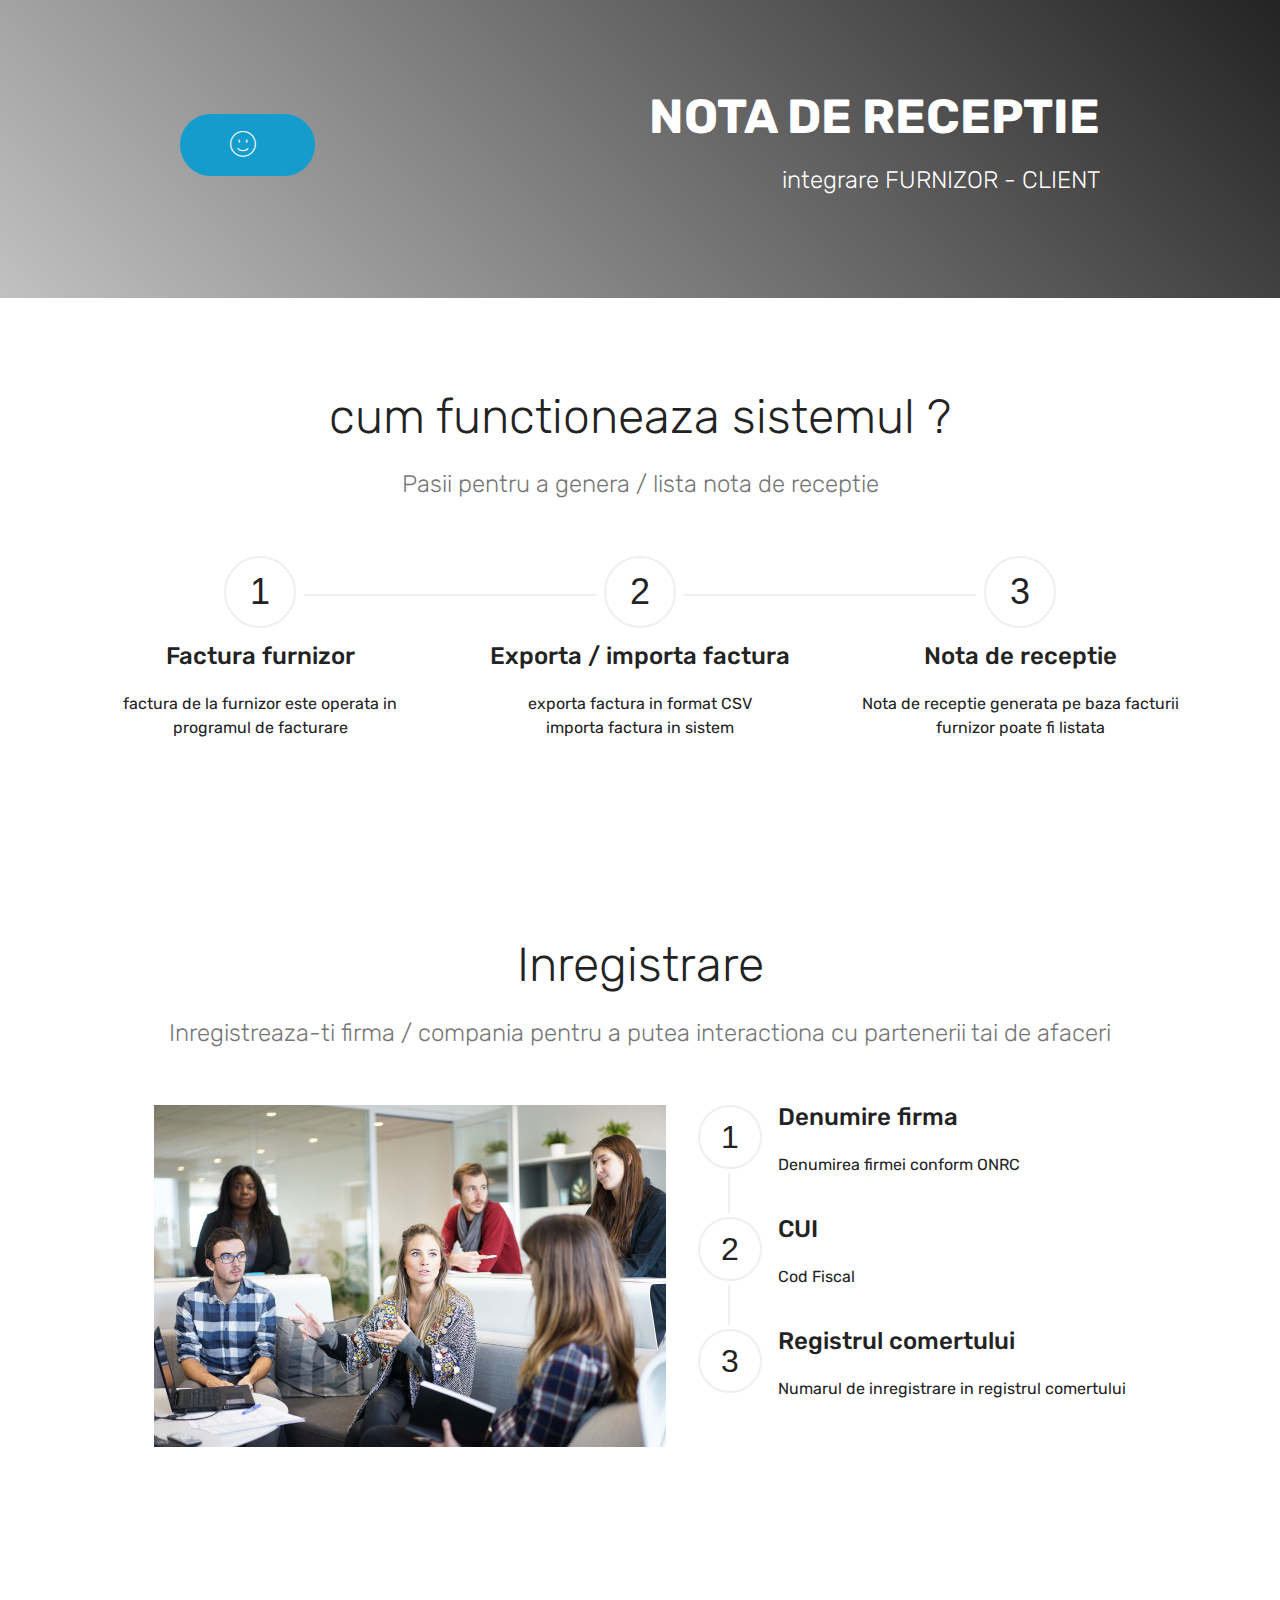
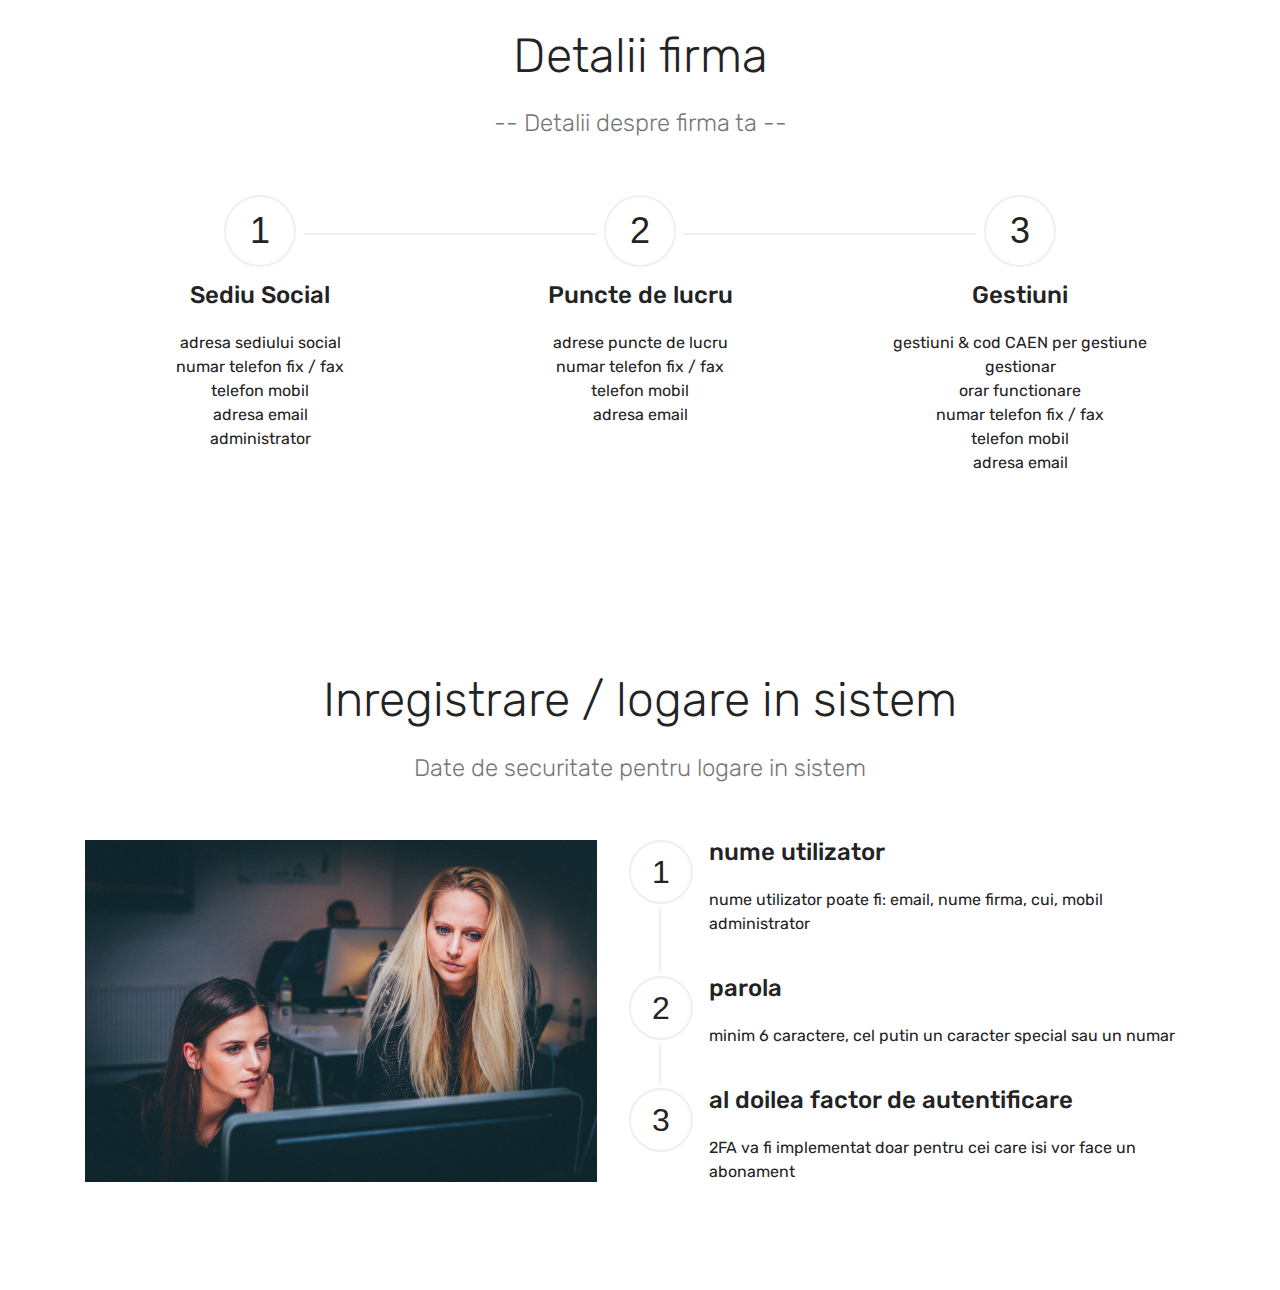
<file: requirements/index.html>
<!DOCTYPE html>
<html  >
<head>
  <!-- Site made with Mobirise Website Builder v4.10.1, https://mobirise.com -->
  <meta charset="UTF-8">
  <meta http-equiv="X-UA-Compatible" content="IE=edge">
  <meta name="generator" content="Mobirise v4.10.1, mobirise.com">
  <meta name="viewport" content="width=device-width, initial-scale=1, minimum-scale=1">
  <link rel="shortcut icon" href="assets/images/logo4.png" type="image/x-icon">
  <meta name="description" content="">
  
  <title>Home</title>
  <link rel="stylesheet" href="assets/web/assets/mobirise-icons/mobirise-icons.css">
  <link rel="stylesheet" href="assets/tether/tether.min.css">
  <link rel="stylesheet" href="assets/bootstrap/css/bootstrap.min.css">
  <link rel="stylesheet" href="assets/bootstrap/css/bootstrap-grid.min.css">
  <link rel="stylesheet" href="assets/bootstrap/css/bootstrap-reboot.min.css">
  <link rel="stylesheet" href="assets/theme/css/style.css">
  <link rel="stylesheet" href="assets/mobirise/css/mbr-additional.css" type="text/css">
  
  
  
</head>
<body>
  <section class="mbr-section info2 cid-s4HQ3tBivr" id="info2-3">

    

    

    <div class="container">
        <div class="row main justify-content-center">
            <div class="media-container-column col-12 col-lg-3 col-md-4">
                <div class="mbr-section-btn align-left py-4"><a class="btn btn-primary display-4" href="https://mobirise.co"><span class="mbri-smile-face mbr-iconfont mbr-iconfont-btn"></span>
                    </a></div>
            </div>
            <div class="media-container-column title col-12 col-lg-7 col-md-6">
                <h2 class="align-right mbr-bold mbr-white pb-3 mbr-fonts-style display-2">NOTA DE RECEPTIE</h2>
                <h3 class="mbr-section-subtitle align-right mbr-light mbr-white mbr-fonts-style display-5">
                    integrare FURNIZOR - CLIENT</h3>
            </div>
        </div>
    </div>
</section>

<section class="engine"><a href="https://mobirise.info/m">free website design templates</a></section><section class="step2 cid-s4I6T0gkMF" id="step2-4">

    

    
    
    <div class="container">
        <h2 class="mbr-section-title pb-3 mbr-fonts-style align-center display-2">
            cum functioneaza sistemul ?</h2>
        <h3 class="mbr-section-subtitle pb-5 mbr-fonts-style align-center display-5">Pasii pentru a genera / lista nota de receptie</h3>
        <div class="step-container row justify-content-center">
            <div class="card col-12 col-md-4 separline">
                <div class="step-element">
                    <div class="step-wrapper pb-3">
                        <h3 class="step d-flex align-items-center justify-content-center m-auto">
                            1
                        </h3>
                    </div>          
                    <div class="step-text-content align-center">
                        <h4 class="mbr-step-title pb-3 mbr-fonts-style display-5">Factura furnizor</h4>
                        <p class="mbr-step-text mbr-fonts-style display-7">
                            factura de la furnizor este operata in programul de facturare</p>
                    </div>
                </div>
            </div>

            <div class="card col-12 separline col-md-4">
                <div class="step-element">
                    <div class="step-wrapper pb-3">
                        <h3 class="step d-flex align-items-center justify-content-center m-auto">
                            2
                        </h3>
                    </div>          
                    <div class="step-text-content align-center">
                        <h4 class="mbr-step-title pb-3 mbr-fonts-style display-5">Exporta / importa factura</h4>
                        <p class="mbr-step-text mbr-fonts-style display-7">
                            exporta factura in format CSV<br>importa factura in sistem</p>
                    </div>
                </div>
            </div>

            <div class="card col-md-4 col-12 separline last-child">
                <div class="step-element">
                    <div class="step-wrapper pb-3">
                        <h3 class="step d-flex align-items-center justify-content-center m-auto">
                            3
                        </h3>
                    </div>          
                    <div class="step-text-content align-center">
                        <h4 class="mbr-step-title pb-3 mbr-fonts-style display-5">Nota de receptie</h4>
                        <p class="mbr-step-text mbr-fonts-style display-7">
                            Nota de receptie generata pe baza facturii furnizor poate fi listata</p>
                    </div>
                </div>
            </div>

            
            
            
            
            
            
            
            
            
            
            
        </div>
    </div>
</section>

<section class="step3 cid-s4HMcNgPA6" id="step3-0">

    

    
    
    <div class="container">
        <h2 class="mbr-section-title pb-3 mbr-fonts-style align-center display-2">
            Inregistrare</h2>
        <h3 class="mbr-section-subtitle pb-5 mbr-fonts-style align-center display-5">
            Inregistreaza-ti firma / compania pentru a putea interactiona cu partenerii tai de afaceri</h3>
        <div class="media-container-row">
            <div class="media-block" style="width: 49%;">
                <div class="mbr-figure">
                    <img src="assets/images/mbr-1-1024x683.jpg" alt="" title="">
                </div>
            </div>
            <div class="step-container">
                <div class="card separline pb-4">
                    <div class="step-element d-flex">
                        <div class="step-wrapper pr-3">
                            <div class="step d-flex align-items-center justify-content-center">
                                1
                            </div>
                        </div>          
                        <div class="step-text-content">
                            <h4 class="mbr-step-title pb-3 mbr-fonts-style display-5">Denumire firma</h4>
                            <p class="mbr-step-text mbr-fonts-style display-7">
                                Denumirea firmei conform ONRC</p>
                        </div>
                    </div>
                </div>

                <div class="card separline pb-4">
                    <div class="step-element d-flex">
                        <div class="step-wrapper pr-3">
                            <div class="step d-flex align-items-center justify-content-center">
                                2
                            </div>
                        </div>          
                        <div class="step-text-content">
                            <h4 class="mbr-step-title pb-3 mbr-fonts-style display-5">CUI</h4>
                            <p class="mbr-step-text mbr-fonts-style display-7">
                                Cod Fiscal</p>
                        </div>
                    </div>
                </div>

                <div class="card">
                    <div class="step-element d-flex">
                        <div class="step-wrapper pr-3">
                            <div class="step d-flex align-items-center justify-content-center">
                                3
                            </div>
                        </div>          
                        <div class="step-text-content">
                            <h4 class="mbr-step-title pb-3 mbr-fonts-style display-5">Registrul comertului</h4>
                            <p class="mbr-step-text mbr-fonts-style display-7">Numarul de inregistrare in registrul comertului</p>
                        </div>
                    </div>
                </div>

                

                

                

                

                

                
            </div>
        </div>
    </div>
</section>

<section class="step2 cid-s4HNysxSk8" id="step2-1">

    

    
    
    <div class="container">
        <h2 class="mbr-section-title pb-3 mbr-fonts-style align-center display-2">
            Detalii firma</h2>
        <h3 class="mbr-section-subtitle pb-5 mbr-fonts-style align-center display-5">
            -- Detalii despre firma ta --</h3>
        <div class="step-container row justify-content-center">
            <div class="card col-12 col-md-4 separline">
                <div class="step-element">
                    <div class="step-wrapper pb-3">
                        <h3 class="step d-flex align-items-center justify-content-center m-auto">
                            1
                        </h3>
                    </div>          
                    <div class="step-text-content align-center">
                        <h4 class="mbr-step-title pb-3 mbr-fonts-style display-5">Sediu Social</h4>
                        <p class="mbr-step-text mbr-fonts-style display-7">
                            adresa sediului social<br>numar telefon fix / fax<br>telefon mobil<br>adresa email<br>administrator</p>
                    </div>
                </div>
            </div>

            <div class="card col-12 separline col-md-4">
                <div class="step-element">
                    <div class="step-wrapper pb-3">
                        <h3 class="step d-flex align-items-center justify-content-center m-auto">
                            2
                        </h3>
                    </div>          
                    <div class="step-text-content align-center">
                        <h4 class="mbr-step-title pb-3 mbr-fonts-style display-5">Puncte de lucru</h4>
                        <p class="mbr-step-text mbr-fonts-style display-7">
                            adrese puncte de lucru<br>numar telefon fix / fax<br>telefon mobil<br>adresa email</p>
                    </div>
                </div>
            </div>

            <div class="card col-md-4 col-12 separline last-child">
                <div class="step-element">
                    <div class="step-wrapper pb-3">
                        <h3 class="step d-flex align-items-center justify-content-center m-auto">
                            3
                        </h3>
                    </div>          
                    <div class="step-text-content align-center">
                        <h4 class="mbr-step-title pb-3 mbr-fonts-style display-5">Gestiuni</h4>
                        <p class="mbr-step-text mbr-fonts-style display-7">
                            gestiuni &amp; cod CAEN per gestiune<br>gestionar<br>orar functionare<br>numar telefon fix / fax<br>telefon mobil<br>adresa email</p>
                    </div>
                </div>
            </div>

            
            
            
            
            
            
            
            
            
            
            
        </div>
    </div>
</section>

<section class="step3 cid-s4HOHW0ZBW" id="step3-2">

    

    
    
    <div class="container">
        <h2 class="mbr-section-title pb-3 mbr-fonts-style align-center display-2">Inregistrare / logare in sistem</h2>
        <h3 class="mbr-section-subtitle pb-5 mbr-fonts-style align-center display-5">
            Date de securitate pentru logare in sistem</h3>
        <div class="media-container-row">
            <div class="media-block" style="width: 49%;">
                <div class="mbr-figure">
                    <img src="assets/images/mbr-2-1024x683.jpg" alt="" title="">
                </div>
            </div>
            <div class="step-container">
                <div class="card separline pb-4">
                    <div class="step-element d-flex">
                        <div class="step-wrapper pr-3">
                            <div class="step d-flex align-items-center justify-content-center">
                                1
                            </div>
                        </div>          
                        <div class="step-text-content">
                            <h4 class="mbr-step-title pb-3 mbr-fonts-style display-5">nume utilizator</h4>
                            <p class="mbr-step-text mbr-fonts-style display-7">
                                nume utilizator poate fi: email, nume firma, cui, mobil administrator</p>
                        </div>
                    </div>
                </div>

                <div class="card separline pb-4">
                    <div class="step-element d-flex">
                        <div class="step-wrapper pr-3">
                            <div class="step d-flex align-items-center justify-content-center">
                                2
                            </div>
                        </div>          
                        <div class="step-text-content">
                            <h4 class="mbr-step-title pb-3 mbr-fonts-style display-5">parola</h4>
                            <p class="mbr-step-text mbr-fonts-style display-7">
                                minim 6 caractere, cel putin un caracter special sau un numar</p>
                        </div>
                    </div>
                </div>

                <div class="card">
                    <div class="step-element d-flex">
                        <div class="step-wrapper pr-3">
                            <div class="step d-flex align-items-center justify-content-center">
                                3
                            </div>
                        </div>          
                        <div class="step-text-content">
                            <h4 class="mbr-step-title pb-3 mbr-fonts-style display-5">al doilea factor de autentificare</h4>
                            <p class="mbr-step-text mbr-fonts-style display-7">
                                2FA va fi implementat doar pentru cei care isi vor face un abonament</p>
                        </div>
                    </div>
                </div>

                

                

                

                

                

                
            </div>
        </div>
    </div>
</section>


  <script src="assets/web/assets/jquery/jquery.min.js"></script>
  <script src="assets/popper/popper.min.js"></script>
  <script src="assets/tether/tether.min.js"></script>
  <script src="assets/bootstrap/js/bootstrap.min.js"></script>
  <script src="assets/smoothscroll/smooth-scroll.js"></script>
  <script src="assets/theme/js/script.js"></script>
  
  
</body>
</html>
</file>
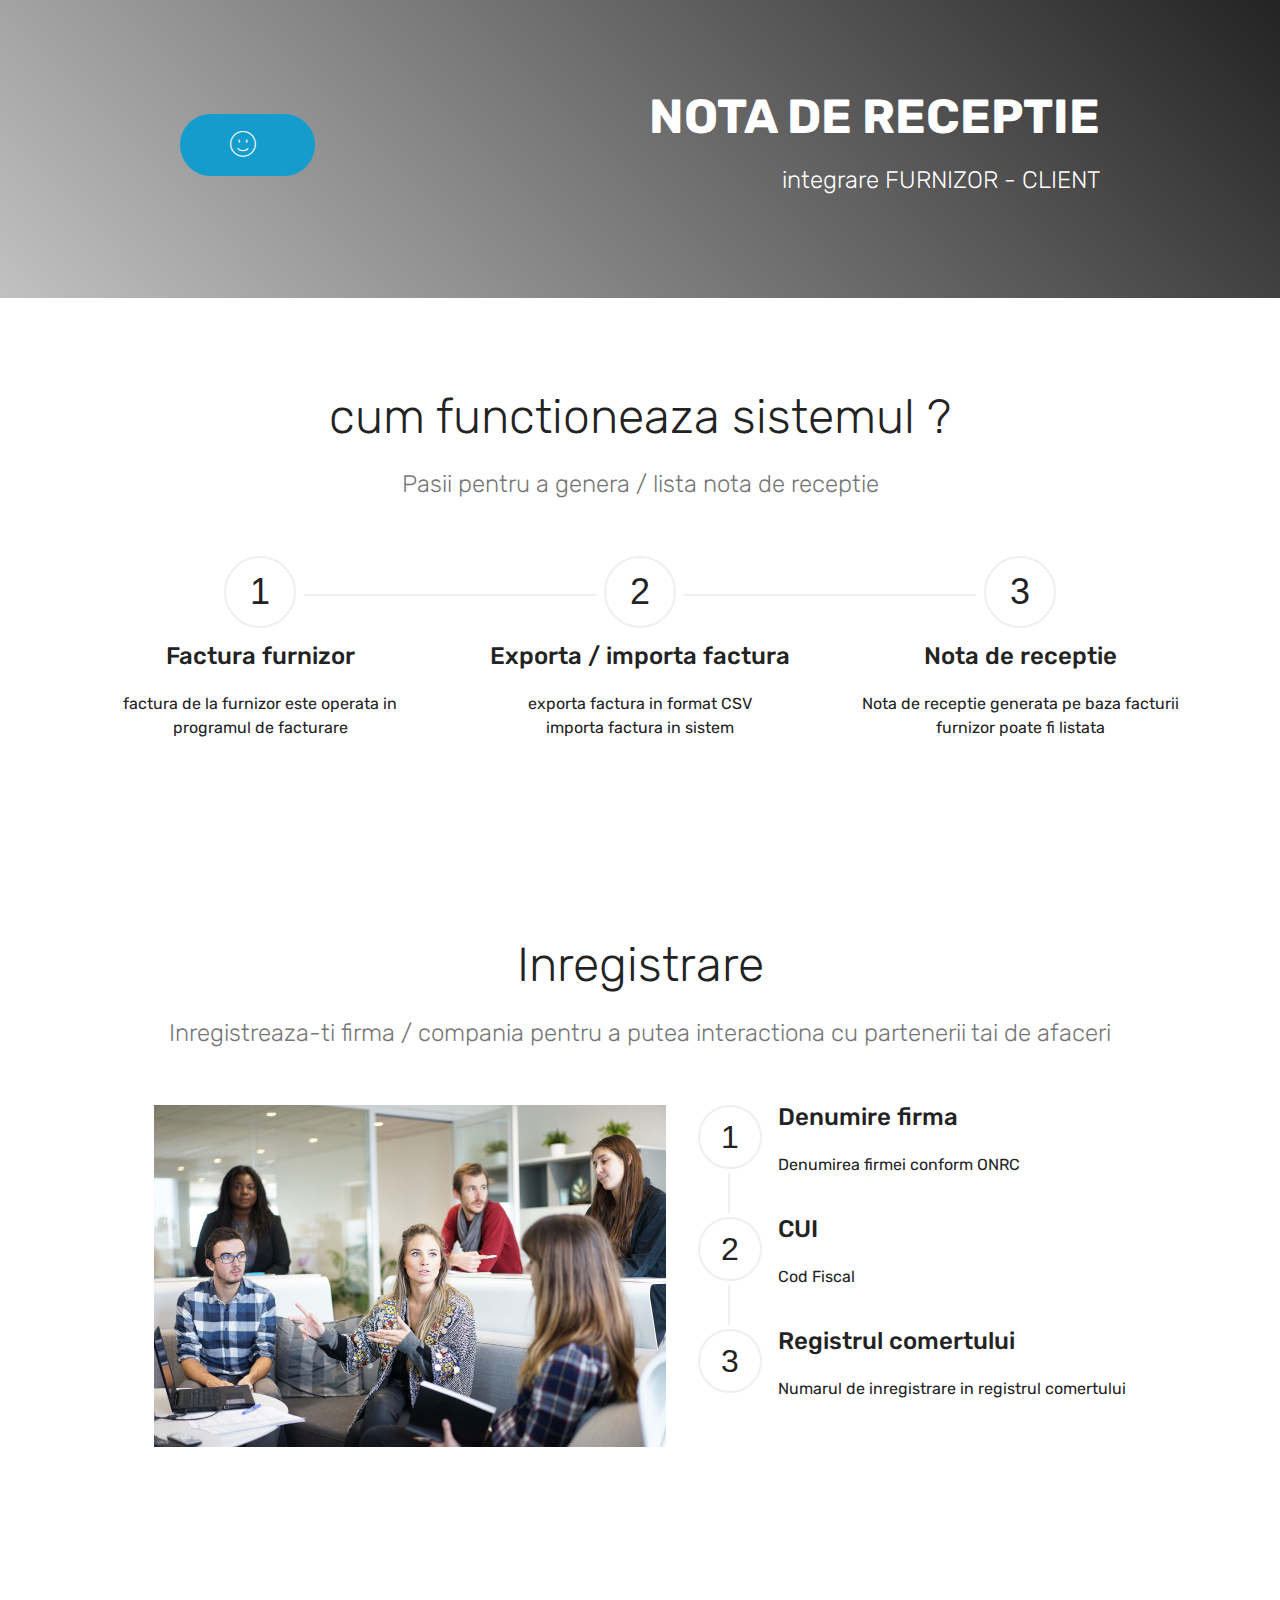
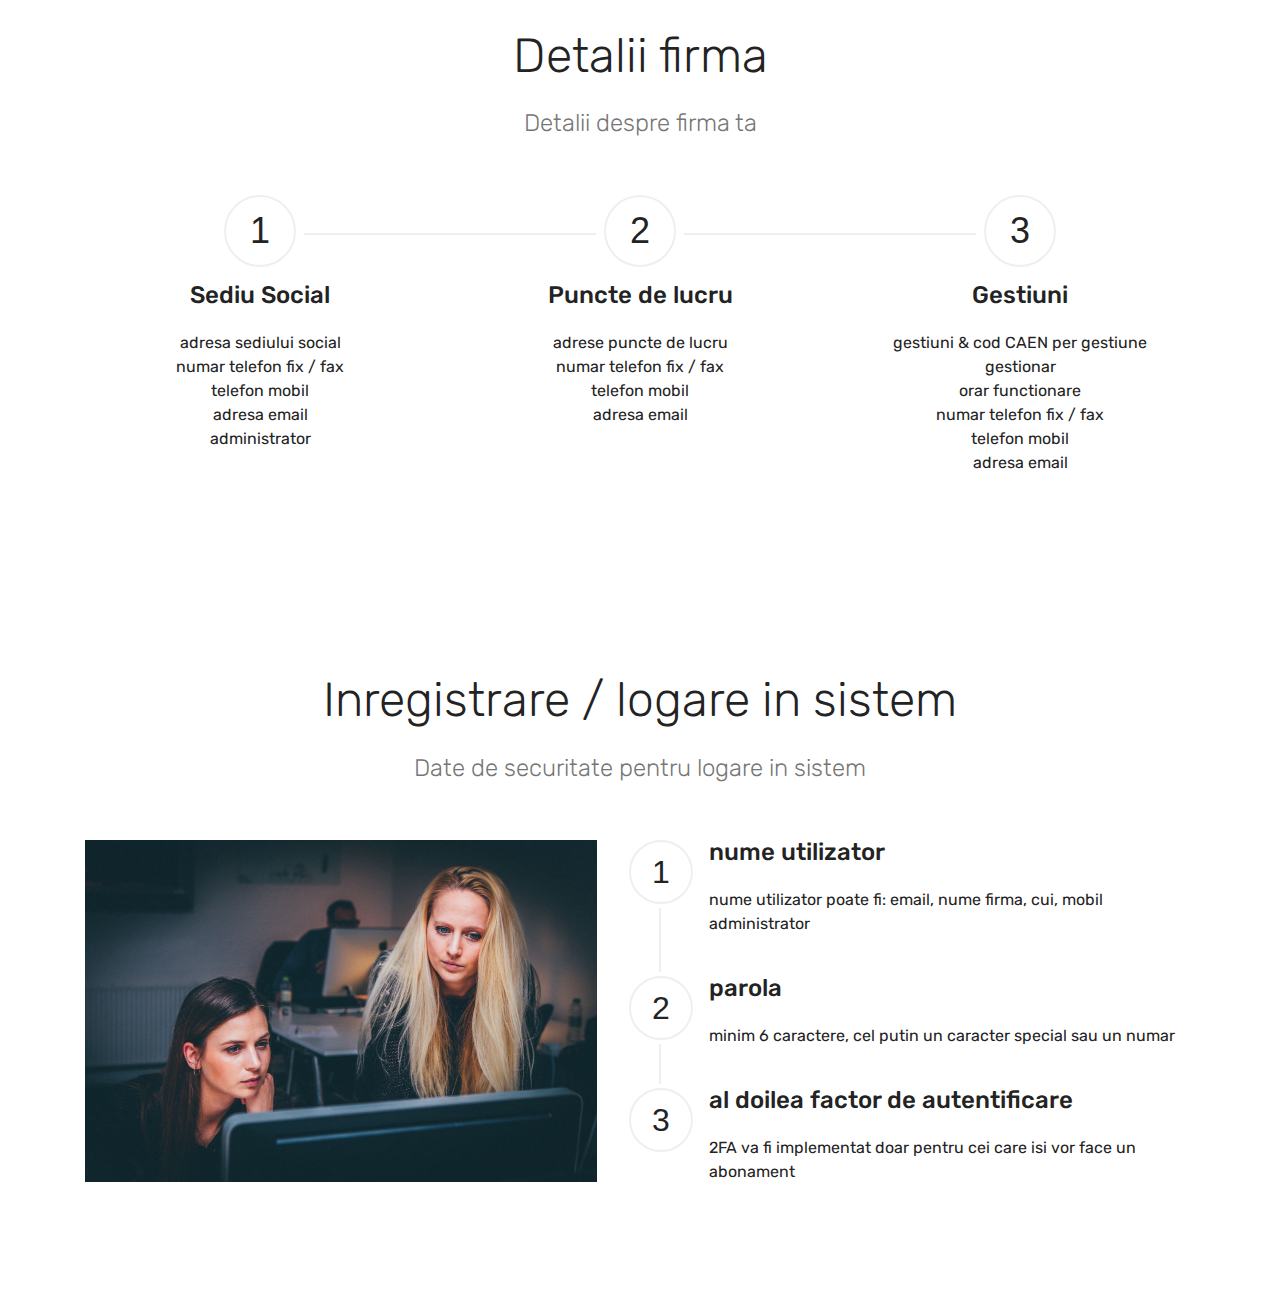
<file: ui/index.html>
<!DOCTYPE html>
<html  >
<head>
  <!-- Site made with Mobirise Website Builder v4.10.1, https://mobirise.com -->
  <meta charset="UTF-8">
  <meta http-equiv="X-UA-Compatible" content="IE=edge">
  <meta name="generator" content="Mobirise v4.10.1, mobirise.com">
  <meta name="viewport" content="width=device-width, initial-scale=1, minimum-scale=1">
  <link rel="shortcut icon" href="assets/images/logo4.png" type="image/x-icon">
  <meta name="description" content="">
  
  <title>Home</title>
  <link rel="stylesheet" href="assets/web/assets/mobirise-icons/mobirise-icons.css">
  <link rel="stylesheet" href="assets/tether/tether.min.css">
  <link rel="stylesheet" href="assets/bootstrap/css/bootstrap.min.css">
  <link rel="stylesheet" href="assets/bootstrap/css/bootstrap-grid.min.css">
  <link rel="stylesheet" href="assets/bootstrap/css/bootstrap-reboot.min.css">
  <link rel="stylesheet" href="assets/theme/css/style.css">
  <link rel="stylesheet" href="assets/mobirise/css/mbr-additional.css" type="text/css">
  
  
  
</head>
<body>
  <section class="mbr-section info2 cid-s4HQ3tBivr" id="info2-3">

    

    

    <div class="container">
        <div class="row main justify-content-center">
            <div class="media-container-column col-12 col-lg-3 col-md-4">
                <div class="mbr-section-btn align-left py-4"><a class="btn btn-primary display-4" href="https://mobirise.co"><span class="mbri-smile-face mbr-iconfont mbr-iconfont-btn"></span>
                    </a></div>
            </div>
            <div class="media-container-column title col-12 col-lg-7 col-md-6">
                <h2 class="align-right mbr-bold mbr-white pb-3 mbr-fonts-style display-2">NOTA DE RECEPTIE</h2>
                <h3 class="mbr-section-subtitle align-right mbr-light mbr-white mbr-fonts-style display-5">
                    integrare FURNIZOR - CLIENT</h3>
            </div>
        </div>
    </div>
</section>

<section class="engine"><a href="https://mobirise.info/m">free website design templates</a></section><section class="step2 cid-s4I6T0gkMF" id="step2-4">

    

    
    
    <div class="container">
        <h2 class="mbr-section-title pb-3 mbr-fonts-style align-center display-2">
            cum functioneaza sistemul ?</h2>
        <h3 class="mbr-section-subtitle pb-5 mbr-fonts-style align-center display-5">Pasii pentru a genera / lista nota de receptie</h3>
        <div class="step-container row justify-content-center">
            <div class="card col-12 col-md-4 separline">
                <div class="step-element">
                    <div class="step-wrapper pb-3">
                        <h3 class="step d-flex align-items-center justify-content-center m-auto">
                            1
                        </h3>
                    </div>          
                    <div class="step-text-content align-center">
                        <h4 class="mbr-step-title pb-3 mbr-fonts-style display-5">Factura furnizor</h4>
                        <p class="mbr-step-text mbr-fonts-style display-7">
                            factura de la furnizor este operata in programul de facturare</p>
                    </div>
                </div>
            </div>

            <div class="card col-12 separline col-md-4">
                <div class="step-element">
                    <div class="step-wrapper pb-3">
                        <h3 class="step d-flex align-items-center justify-content-center m-auto">
                            2
                        </h3>
                    </div>          
                    <div class="step-text-content align-center">
                        <h4 class="mbr-step-title pb-3 mbr-fonts-style display-5">Exporta / importa factura</h4>
                        <p class="mbr-step-text mbr-fonts-style display-7">
                            exporta factura in format CSV<br>importa factura in sistem</p>
                    </div>
                </div>
            </div>

            <div class="card col-md-4 col-12 separline last-child">
                <div class="step-element">
                    <div class="step-wrapper pb-3">
                        <h3 class="step d-flex align-items-center justify-content-center m-auto">
                            3
                        </h3>
                    </div>          
                    <div class="step-text-content align-center">
                        <h4 class="mbr-step-title pb-3 mbr-fonts-style display-5">Nota de receptie</h4>
                        <p class="mbr-step-text mbr-fonts-style display-7">
                            Nota de receptie generata pe baza facturii furnizor poate fi listata</p>
                    </div>
                </div>
            </div>

            
            
            
            
            
            
            
            
            
            
            
        </div>
    </div>
</section>

<section class="step3 cid-s4HMcNgPA6" id="step3-0">

    

    
    
    <div class="container">
        <h2 class="mbr-section-title pb-3 mbr-fonts-style align-center display-2">
            Inregistrare</h2>
        <h3 class="mbr-section-subtitle pb-5 mbr-fonts-style align-center display-5">
            Inregistreaza-ti firma / compania pentru a putea interactiona cu partenerii tai de afaceri</h3>
        <div class="media-container-row">
            <div class="media-block" style="width: 49%;">
                <div class="mbr-figure">
                    <img src="assets/images/mbr-1-1024x683.jpg" alt="" title="">
                </div>
            </div>
            <div class="step-container">
                <div class="card separline pb-4">
                    <div class="step-element d-flex">
                        <div class="step-wrapper pr-3">
                            <div class="step d-flex align-items-center justify-content-center">
                                1
                            </div>
                        </div>          
                        <div class="step-text-content">
                            <h4 class="mbr-step-title pb-3 mbr-fonts-style display-5">Denumire firma</h4>
                            <p class="mbr-step-text mbr-fonts-style display-7">
                                Denumirea firmei conform ONRC</p>
                        </div>
                    </div>
                </div>

                <div class="card separline pb-4">
                    <div class="step-element d-flex">
                        <div class="step-wrapper pr-3">
                            <div class="step d-flex align-items-center justify-content-center">
                                2
                            </div>
                        </div>          
                        <div class="step-text-content">
                            <h4 class="mbr-step-title pb-3 mbr-fonts-style display-5">CUI</h4>
                            <p class="mbr-step-text mbr-fonts-style display-7">
                                Cod Fiscal</p>
                        </div>
                    </div>
                </div>

                <div class="card">
                    <div class="step-element d-flex">
                        <div class="step-wrapper pr-3">
                            <div class="step d-flex align-items-center justify-content-center">
                                3
                            </div>
                        </div>          
                        <div class="step-text-content">
                            <h4 class="mbr-step-title pb-3 mbr-fonts-style display-5">Registrul comertului</h4>
                            <p class="mbr-step-text mbr-fonts-style display-7">Numarul de inregistrare in registrul comertului</p>
                        </div>
                    </div>
                </div>

                

                

                

                

                

                
            </div>
        </div>
    </div>
</section>

<section class="step2 cid-s4HNysxSk8" id="step2-1">

    

    
    
    <div class="container">
        <h2 class="mbr-section-title pb-3 mbr-fonts-style align-center display-2">
            Detalii firma</h2>
        <h3 class="mbr-section-subtitle pb-5 mbr-fonts-style align-center display-5">
            Detalii despre firma ta</h3>
        <div class="step-container row justify-content-center">
            <div class="card col-12 col-md-4 separline">
                <div class="step-element">
                    <div class="step-wrapper pb-3">
                        <h3 class="step d-flex align-items-center justify-content-center m-auto">
                            1
                        </h3>
                    </div>          
                    <div class="step-text-content align-center">
                        <h4 class="mbr-step-title pb-3 mbr-fonts-style display-5">Sediu Social</h4>
                        <p class="mbr-step-text mbr-fonts-style display-7">
                            adresa sediului social<br>numar telefon fix / fax<br>telefon mobil<br>adresa email<br>administrator</p>
                    </div>
                </div>
            </div>

            <div class="card col-12 separline col-md-4">
                <div class="step-element">
                    <div class="step-wrapper pb-3">
                        <h3 class="step d-flex align-items-center justify-content-center m-auto">
                            2
                        </h3>
                    </div>          
                    <div class="step-text-content align-center">
                        <h4 class="mbr-step-title pb-3 mbr-fonts-style display-5">Puncte de lucru</h4>
                        <p class="mbr-step-text mbr-fonts-style display-7">
                            adrese puncte de lucru<br>numar telefon fix / fax<br>telefon mobil<br>adresa email</p>
                    </div>
                </div>
            </div>

            <div class="card col-md-4 col-12 separline last-child">
                <div class="step-element">
                    <div class="step-wrapper pb-3">
                        <h3 class="step d-flex align-items-center justify-content-center m-auto">
                            3
                        </h3>
                    </div>          
                    <div class="step-text-content align-center">
                        <h4 class="mbr-step-title pb-3 mbr-fonts-style display-5">Gestiuni</h4>
                        <p class="mbr-step-text mbr-fonts-style display-7">
                            gestiuni &amp; cod CAEN per gestiune<br>gestionar<br>orar functionare<br>numar telefon fix / fax<br>telefon mobil<br>adresa email</p>
                    </div>
                </div>
            </div>

            
            
            
            
            
            
            
            
            
            
            
        </div>
    </div>
</section>

<section class="step3 cid-s4HOHW0ZBW" id="step3-2">

    

    
    
    <div class="container">
        <h2 class="mbr-section-title pb-3 mbr-fonts-style align-center display-2">Inregistrare / logare in sistem</h2>
        <h3 class="mbr-section-subtitle pb-5 mbr-fonts-style align-center display-5">
            Date de securitate pentru logare in sistem</h3>
        <div class="media-container-row">
            <div class="media-block" style="width: 49%;">
                <div class="mbr-figure">
                    <img src="assets/images/mbr-2-1024x683.jpg" alt="" title="">
                </div>
            </div>
            <div class="step-container">
                <div class="card separline pb-4">
                    <div class="step-element d-flex">
                        <div class="step-wrapper pr-3">
                            <div class="step d-flex align-items-center justify-content-center">
                                1
                            </div>
                        </div>          
                        <div class="step-text-content">
                            <h4 class="mbr-step-title pb-3 mbr-fonts-style display-5">nume utilizator</h4>
                            <p class="mbr-step-text mbr-fonts-style display-7">
                                nume utilizator poate fi: email, nume firma, cui, mobil administrator</p>
                        </div>
                    </div>
                </div>

                <div class="card separline pb-4">
                    <div class="step-element d-flex">
                        <div class="step-wrapper pr-3">
                            <div class="step d-flex align-items-center justify-content-center">
                                2
                            </div>
                        </div>          
                        <div class="step-text-content">
                            <h4 class="mbr-step-title pb-3 mbr-fonts-style display-5">parola</h4>
                            <p class="mbr-step-text mbr-fonts-style display-7">
                                minim 6 caractere, cel putin un caracter special sau un numar</p>
                        </div>
                    </div>
                </div>

                <div class="card">
                    <div class="step-element d-flex">
                        <div class="step-wrapper pr-3">
                            <div class="step d-flex align-items-center justify-content-center">
                                3
                            </div>
                        </div>          
                        <div class="step-text-content">
                            <h4 class="mbr-step-title pb-3 mbr-fonts-style display-5">al doilea factor de autentificare</h4>
                            <p class="mbr-step-text mbr-fonts-style display-7">
                                2FA va fi implementat doar pentru cei care isi vor face un abonament</p>
                        </div>
                    </div>
                </div>

                

                

                

                

                

                
            </div>
        </div>
    </div>
</section>


  <script src="assets/web/assets/jquery/jquery.min.js"></script>
  <script src="assets/popper/popper.min.js"></script>
  <script src="assets/tether/tether.min.js"></script>
  <script src="assets/bootstrap/js/bootstrap.min.js"></script>
  <script src="assets/smoothscroll/smooth-scroll.js"></script>
  <script src="assets/theme/js/script.js"></script>
  
  
</body>
</html>
</file>
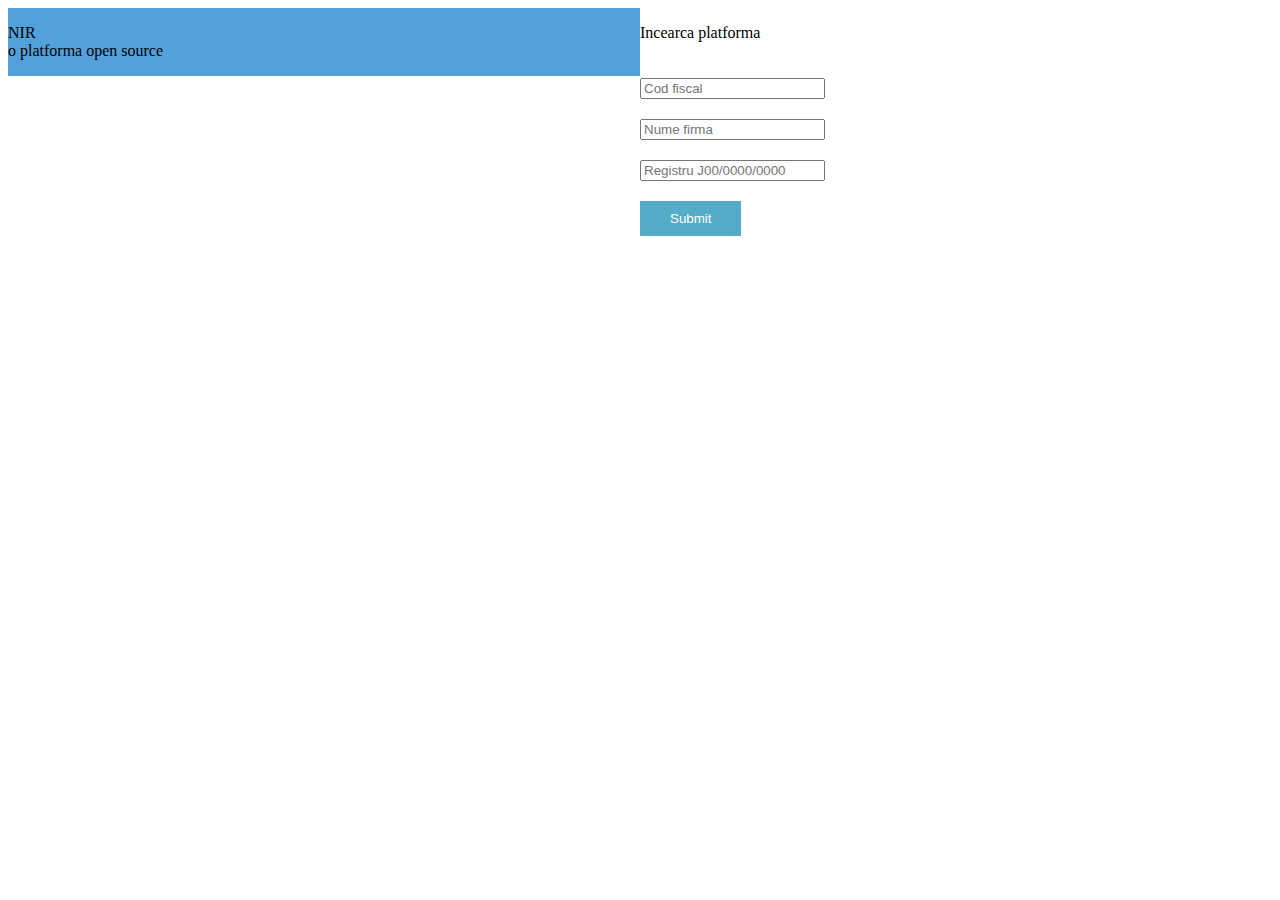
<file: api/company/add/ui.html>
<html>

<head>
<link rel="stylesheet" href="main.css">
<link rel="stylesheet" href="second.css">
  
</head>
<body>

<div class="row">
  <div class="column blue">
<p>
NIR
<br>
o platforma open source

  
  </div>
  <div class="column">
  
  <p>
Incearca platforma  
   </p>
<form action="index.php" method="post" accept-charset="utf-8" >
<input type="text" name="cui" placeholder="Cod fiscal"><br>
<input type="text" name="companie" placeholder="Nume firma"><br>
<input type="text" name="registru" placeholder="Registru J00/0000/0000"><br>
<input type="submit" class="albastru">
</form>

  
  </div>
</div>


</body>
</html>
</file>
<file: requirements/assets/web/assets/mobirise-icons/mobirise-icons.css>
@font-face {
  font-family: 'MobiriseIcons';
  src:  url('mobirise-icons.eot?spat4u');
  src:  url('mobirise-icons.eot?spat4u#iefix') format('embedded-opentype'),
    url('mobirise-icons.ttf?spat4u') format('truetype'),
    url('mobirise-icons.woff?spat4u') format('woff'),
    url('mobirise-icons.svg?spat4u#MobiriseIcons') format('svg');
  font-weight: normal;
  font-style: normal;
}

[class^="mbri-"], [class*=" mbri-"] {
  /* use !important to prevent issues with browser extensions that change fonts */
  font-family: MobiriseIcons !important;
  speak: none;
  font-style: normal;
  font-weight: normal;
  font-variant: normal;
  text-transform: none;
  line-height: 1;

  /* Better Font Rendering =========== */
  -webkit-font-smoothing: antialiased;
  -moz-osx-font-smoothing: grayscale;
}

.mbri-add-submenu:before {
  content: "\e900";
}
.mbri-alert:before {
  content: "\e901";
}
.mbri-align-center:before {
  content: "\e902";
}
.mbri-align-justify:before {
  content: "\e903";
}
.mbri-align-left:before {
  content: "\e904";
}
.mbri-align-right:before {
  content: "\e905";
}
.mbri-android:before {
  content: "\e906";
}
.mbri-apple:before {
  content: "\e907";
}
.mbri-arrow-down:before {
  content: "\e908";
}
.mbri-arrow-next:before {
  content: "\e909";
}
.mbri-arrow-prev:before {
  content: "\e90a";
}
.mbri-arrow-up:before {
  content: "\e90b";
}
.mbri-bold:before {
  content: "\e90c";
}
.mbri-bookmark:before {
  content: "\e90d";
}
.mbri-bootstrap:before {
  content: "\e90e";
}
.mbri-briefcase:before {
  content: "\e90f";
}
.mbri-browse:before {
  content: "\e910";
}
.mbri-bulleted-list:before {
  content: "\e911";
}
.mbri-calendar:before {
  content: "\e912";
}
.mbri-camera:before {
  content: "\e913";
}
.mbri-cart-add:before {
  content: "\e914";
}
.mbri-cart-full:before {
  content: "\e915";
}
.mbri-cash:before {
  content: "\e916";
}
.mbri-change-style:before {
  content: "\e917";
}
.mbri-chat:before {
  content: "\e918";
}
.mbri-clock:before {
  content: "\e919";
}
.mbri-close:before {
  content: "\e91a";
}
.mbri-cloud:before {
  content: "\e91b";
}
.mbri-code:before {
  content: "\e91c";
}
.mbri-contact-form:before {
  content: "\e91d";
}
.mbri-credit-card:before {
  content: "\e91e";
}
.mbri-cursor-click:before {
  content: "\e91f";
}
.mbri-cust-feedback:before {
  content: "\e920";
}
.mbri-database:before {
  content: "\e921";
}
.mbri-delivery:before {
  content: "\e922";
}
.mbri-desktop:before {
  content: "\e923";
}
.mbri-devices:before {
  content: "\e924";
}
.mbri-down:before {
  content: "\e925";
}
.mbri-download:before {
  content: "\e989";
}
.mbri-drag-n-drop:before {
  content: "\e927";
}
.mbri-drag-n-drop2:before {
  content: "\e928";
}
.mbri-edit:before {
  content: "\e929";
}
.mbri-edit2:before {
  content: "\e92a";
}
.mbri-error:before {
  content: "\e92b";
}
.mbri-extension:before {
  content: "\e92c";
}
.mbri-features:before {
  content: "\e92d";
}
.mbri-file:before {
  content: "\e92e";
}
.mbri-flag:before {
  content: "\e92f";
}
.mbri-folder:before {
  content: "\e930";
}
.mbri-gift:before {
  content: "\e931";
}
.mbri-github:before {
  content: "\e932";
}
.mbri-globe:before {
  content: "\e933";
}
.mbri-globe-2:before {
  content: "\e934";
}
.mbri-growing-chart:before {
  content: "\e935";
}
.mbri-hearth:before {
  content: "\e936";
}
.mbri-help:before {
  content: "\e937";
}
.mbri-home:before {
  content: "\e938";
}
.mbri-hot-cup:before {
  content: "\e939";
}
.mbri-idea:before {
  content: "\e93a";
}
.mbri-image-gallery:before {
  content: "\e93b";
}
.mbri-image-slider:before {
  content: "\e93c";
}
.mbri-info:before {
  content: "\e93d";
}
.mbri-italic:before {
  content: "\e93e";
}
.mbri-key:before {
  content: "\e93f";
}
.mbri-laptop:before {
  content: "\e940";
}
.mbri-layers:before {
  content: "\e941";
}
.mbri-left-right:before {
  content: "\e942";
}
.mbri-left:before {
  content: "\e943";
}
.mbri-letter:before {
  content: "\e944";
}
.mbri-like:before {
  content: "\e945";
}
.mbri-link:before {
  content: "\e946";
}
.mbri-lock:before {
  content: "\e947";
}
.mbri-login:before {
  content: "\e948";
}
.mbri-logout:before {
  content: "\e949";
}
.mbri-magic-stick:before {
  content: "\e94a";
}
.mbri-map-pin:before {
  content: "\e94b";
}
.mbri-menu:before {
  content: "\e94c";
}
.mbri-mobile:before {
  content: "\e94d";
}
.mbri-mobile2:before {
  content: "\e94e";
}
.mbri-mobirise:before {
  content: "\e94f";
}
.mbri-more-horizontal:before {
  content: "\e950";
}
.mbri-more-vertical:before {
  content: "\e951";
}
.mbri-music:before {
  content: "\e952";
}
.mbri-new-file:before {
  content: "\e953";
}
.mbri-numbered-list:before {
  content: "\e954";
}
.mbri-opened-folder:before {
  content: "\e955";
}
.mbri-pages:before {
  content: "\e956";
}
.mbri-paper-plane:before {
  content: "\e957";
}
.mbri-paperclip:before {
  content: "\e958";
}
.mbri-photo:before {
  content: "\e959";
}
.mbri-photos:before {
  content: "\e95a";
}
.mbri-pin:before {
  content: "\e95b";
}
.mbri-play:before {
  content: "\e95c";
}
.mbri-plus:before {
  content: "\e95d";
}
.mbri-preview:before {
  content: "\e95e";
}
.mbri-print:before {
  content: "\e95f";
}
.mbri-protect:before {
  content: "\e960";
}
.mbri-question:before {
  content: "\e961";
}
.mbri-quote-left:before {
  content: "\e962";
}
.mbri-quote-right:before {
  content: "\e963";
}
.mbri-refresh:before {
  content: "\e964";
}
.mbri-responsive:before {
  content: "\e965";
}
.mbri-right:before {
  content: "\e966";
}
.mbri-rocket:before {
  content: "\e967";
}
.mbri-sad-face:before {
  content: "\e968";
}
.mbri-sale:before {
  content: "\e969";
}
.mbri-save:before {
  content: "\e96a";
}
.mbri-search:before {
  content: "\e96b";
}
.mbri-setting:before {
  content: "\e96c";
}
.mbri-setting2:before {
  content: "\e96d";
}
.mbri-setting3:before {
  content: "\e96e";
}
.mbri-share:before {
  content: "\e96f";
}
.mbri-shopping-bag:before {
  content: "\e970";
}
.mbri-shopping-basket:before {
  content: "\e971";
}
.mbri-shopping-cart:before {
  content: "\e972";
}
.mbri-sites:before {
  content: "\e973";
}
.mbri-smile-face:before {
  content: "\e974";
}
.mbri-speed:before {
  content: "\e975";
}
.mbri-star:before {
  content: "\e976";
}
.mbri-success:before {
  content: "\e977";
}
.mbri-sun:before {
  content: "\e978";
}
.mbri-sun2:before {
  content: "\e979";
}
.mbri-tablet:before {
  content: "\e97a";
}
.mbri-tablet-vertical:before {
  content: "\e97b";
}
.mbri-target:before {
  content: "\e97c";
}
.mbri-timer:before {
  content: "\e97d";
}
.mbri-to-ftp:before {
  content: "\e97e";
}
.mbri-to-local-drive:before {
  content: "\e97f";
}
.mbri-touch-swipe:before {
  content: "\e980";
}
.mbri-touch:before {
  content: "\e981";
}
.mbri-trash:before {
  content: "\e982";
}
.mbri-underline:before {
  content: "\e983";
}
.mbri-unlink:before {
  content: "\e984";
}
.mbri-unlock:before {
  content: "\e985";
}
.mbri-up-down:before {
  content: "\e986";
}
.mbri-up:before {
  content: "\e987";
}
.mbri-update:before {
  content: "\e988";
}
.mbri-upload:before {
 content: "\e926"; 
}
.mbri-user:before {
  content: "\e98a";
}
.mbri-user2:before {
  content: "\e98b";
}
.mbri-users:before {
  content: "\e98c";
}
.mbri-video:before {
  content: "\e98d";
}
.mbri-video-play:before {
  content: "\e98e";
}
.mbri-watch:before {
  content: "\e98f";
}
.mbri-website-theme:before {
  content: "\e990";
}
.mbri-wifi:before {
  content: "\e991";
}
.mbri-windows:before {
  content: "\e992";
}
.mbri-zoom-out:before {
  content: "\e993";
}
.mbri-redo:before {
  content: "\e994";
}
.mbri-undo:before {
  content: "\e995";
}
</file>
<file: requirements/assets/theme/css/style.css>
/*!
 * Mobirise v4 theme (https://mobirise.com/)
 * Copyright 2017 Mobirise
 */section{background-color:#eeeeee}section,.container,.container-fluid{position:relative;word-wrap:break-word}a.mbr-iconfont:hover{text-decoration:none}.article .lead p,.article .lead ul,.article .lead ol,.article .lead pre,.article .lead blockquote{margin-bottom:0}a{font-style:normal;font-weight:400;cursor:pointer}a,a:hover{text-decoration:none}figure{margin-bottom:0}body{color:#232323}h1,h2,h3,h4,h5,h6,.h1,.h2,.h3,.h4,.h5,.h6,.display-1,.display-2,.display-3,.display-4{line-height:1;word-break:break-word;word-wrap:break-word}b,strong{font-weight:bold}blockquote{padding:10px 0 10px 20px;position:relative;border-left:2px solid;border-color:#ff3366}input:-webkit-autofill,input:-webkit-autofill:hover,input:-webkit-autofill:focus,input:-webkit-autofill:active{transition-delay:9999s;transition-property:background-color, color}textarea[type="hidden"]{display:none}body{position:relative}section{background-position:50% 50%;background-repeat:no-repeat;background-size:cover}section .mbr-background-video,section .mbr-background-video-preview{position:absolute;bottom:0;left:0;right:0;top:0}.hidden{visibility:hidden}.mbr-z-index20{z-index:20}/*! Base colors */.mbr-white{color:#ffffff}.mbr-black{color:#000000}.mbr-bg-white{background-color:#ffffff}.mbr-bg-black{background-color:#000000}/*! Text-aligns */.align-left{text-align:left}.align-center{text-align:center}.align-right{text-align:right}@media (max-width: 767px){.align-left,.align-center,.align-right,.mbr-section-btn,.mbr-section-title{text-align:center}}/*! Font-weight  */.mbr-light{font-weight:300}.mbr-regular{font-weight:400}.mbr-semibold{font-weight:500}.mbr-bold{font-weight:700}/*! Media  */.media-size-item{-webkit-flex:1 1 auto;-moz-flex:1 1 auto;-ms-flex:1 1 auto;-o-flex:1 1 auto;flex:1 1 auto}.media-content{-webkit-flex-basis:100%;flex-basis:100%}.media-container-row{display:-ms-flexbox;display:-webkit-flex;display:flex;-webkit-flex-direction:row;-ms-flex-direction:row;flex-direction:row;-webkit-flex-wrap:wrap;-ms-flex-wrap:wrap;flex-wrap:wrap;-webkit-justify-content:center;-ms-flex-pack:center;justify-content:center;-webkit-align-content:center;-ms-flex-line-pack:center;align-content:center;-webkit-align-items:start;-ms-flex-align:start;align-items:start}.media-container-row .media-size-item{width:400px}.media-container-column{display:-ms-flexbox;display:-webkit-flex;display:flex;-webkit-flex-direction:column;-ms-flex-direction:column;flex-direction:column;-webkit-flex-wrap:wrap;-ms-flex-wrap:wrap;flex-wrap:wrap;-webkit-justify-content:center;-ms-flex-pack:center;justify-content:center;-webkit-align-content:center;-ms-flex-line-pack:center;align-content:center;-webkit-align-items:stretch;-ms-flex-align:stretch;align-items:stretch}.media-container-column>*{width:100%}@media (min-width: 992px){.media-container-row{-webkit-flex-wrap:nowrap;-ms-flex-wrap:nowrap;flex-wrap:nowrap}}figure{overflow:hidden}figure[mbr-media-size]{transition:width 0.1s}.mbr-figure img,.mbr-figure iframe{display:block;width:100%}.card{background-color:transparent;border:none}.card-box{flex:0 0 100%}.card-img{text-align:center;flex-shrink:0;-webkit-flex-shrink:0}.media{max-width:100%;margin:0 auto}.mbr-figure{-ms-flex-item-align:center;-ms-grid-row-align:center;-webkit-align-self:center;align-self:center}.media-container>div{max-width:100%}.mbr-figure img,.card-img img{width:100%}@media (max-width: 991px){.media-size-item{width:auto !important}.media{width:auto}.mbr-figure{width:100% !important}}/*! Buttons */.mbr-section-btn{margin-left:-.25rem;margin-right:-.25rem;font-size:0}nav .mbr-section-btn{margin-left:0rem;margin-right:0rem}/*! Btn icon margin */.btn .mbr-iconfont,.btn.btn-sm .mbr-iconfont{cursor:pointer;margin-right:0.5rem}.btn.btn-md .mbr-iconfont,.btn.btn-md .mbr-iconfont{margin-right:0.8rem}.mbr-regular{font-weight:400}.mbr-semibold{font-weight:500}.mbr-bold{font-weight:700}[type="submit"]{-webkit-appearance:none}/*! Full-screen */.mbr-fullscreen .mbr-overlay{min-height:100vh}.mbr-fullscreen{display:flex;display:-webkit-flex;display:-moz-flex;display:-ms-flex;display:-o-flex;align-items:center;-webkit-align-items:center;min-height:100vh;padding-top:3rem;padding-bottom:3rem}/*! Map */.map{height:25rem;position:relative}.map iframe{width:100%;height:100%}.form-asterisk{font-family:initial;position:absolute;top:-2px;font-weight:normal}/*! Scroll to top arrow */.mbr-arrow-up{bottom:25px;right:90px;position:fixed;text-align:right;z-index:5000;color:#ffffff;font-size:32px;transform:rotate(180deg);-webkit-transform:rotate(180deg)}.mbr-arrow-up a{background:rgba(0,0,0,0.2);border-radius:3px;color:#fff;display:inline-block;height:60px;width:60px;outline-style:none !important;position:relative;text-decoration:none;transition:all .3s ease-in-out;cursor:pointer;text-align:center}.mbr-arrow-up a:hover{background-color:rgba(0,0,0,0.4)}.mbr-arrow-up a i{line-height:60px}.mbr-arrow-up-icon{display:block;color:#fff}.mbr-arrow-up-icon::before{content:"\203a";display:inline-block;font-family:serif;font-size:32px;line-height:1;font-style:normal;position:relative;top:6px;left:-4px;-webkit-transform:rotate(-90deg);transform:rotate(-90deg)}/*! Arrow Down */.mbr-arrow{position:absolute;bottom:45px;left:50%;width:60px;height:60px;cursor:pointer;background-color:rgba(80,80,80,0.5);border-radius:50%;-webkit-transform:translateX(-50%);transform:translateX(-50%)}.mbr-arrow>a{display:inline-block;text-decoration:none;outline-style:none;-webkit-animation:arrowdown 1.7s ease-in-out infinite;animation:arrowdown 1.7s ease-in-out infinite}.mbr-arrow>a>i{position:absolute;top:-2px;left:15px;font-size:2rem}@keyframes arrowdown{0%{transform:translateY(0px);-webkit-transform:translateY(0px)}50%{transform:translateY(-5px);-webkit-transform:translateY(-5px)}100%{transform:translateY(0px);-webkit-transform:translateY(0px)}}@-webkit-keyframes arrowdown{0%{transform:translateY(0px);-webkit-transform:translateY(0px)}50%{transform:translateY(-5px);-webkit-transform:translateY(-5px)}100%{transform:translateY(0px);-webkit-transform:translateY(0px)}}@media (max-width: 500px){.mbr-arrow-up{left:50%;right:auto;transform:translateX(-50%) rotate(180deg);-webkit-transform:translateX(-50%) rotate(180deg)}}@keyframes gradient-animation{from{background-position:0% 100%;animation-timing-function:ease-in-out}to{background-position:100% 0%;animation-timing-function:ease-in-out}}@-webkit-keyframes gradient-animation{from{background-position:0% 100%;animation-timing-function:ease-in-out}to{background-position:100% 0%;animation-timing-function:ease-in-out}}.bg-gradient{background-size:200% 200%;animation:gradient-animation 5s infinite alternate;-webkit-animation:gradient-animation 5s infinite alternate}.menu .navbar-brand{display:-webkit-flex}.menu .navbar-brand span{display:flex;display:-webkit-flex}.menu .navbar-brand .navbar-caption-wrap{display:-webkit-flex}.menu .navbar-brand .navbar-logo img{display:-webkit-flex}@media (min-width: 768px) and (max-width: 991px){.menu .navbar-toggleable-sm .navbar-nav{display:-webkit-box;display:-webkit-flex;display:-ms-flexbox}}@media (max-width: 991px){.menu .navbar-collapse{max-height:93.5vh}.menu .navbar-collapse.show{overflow:auto}}@media (min-width: 992px){.menu .navbar-nav.nav-dropdown{display:-webkit-flex}.menu .navbar-toggleable-sm .navbar-collapse{display:-webkit-flex !important}.menu .collapsed .navbar-collapse{max-height:93.5vh}.menu .collapsed .navbar-collapse.show{overflow:auto}}@media (max-width: 767px){.menu .navbar-collapse{max-height:80vh}}.navbar{display:-webkit-flex;-webkit-flex-wrap:wrap;-webkit-align-items:center;-webkit-justify-content:space-between}.navbar-collapse{-webkit-flex-basis:100%;-webkit-flex-grow:1;-webkit-align-items:center}.nav-dropdown .link{padding:.667em 1.667em !important;margin:0 !important}.nav{display:-webkit-flex;-webkit-flex-wrap:wrap}.row{display:-webkit-flex;-webkit-flex-wrap:wrap}.justify-content-center{-webkit-justify-content:center}.form-inline{display:-webkit-flex;-webkit-flex-flow:row wrap;-webkit-align-items:center}.card-wrapper{-webkit-flex:1}.carousel-control{z-index:10;display:-webkit-flex;-webkit-align-items:center;-webkit-justify-content:center}.carousel-controls{display:-webkit-flex}.media{display:-webkit-flex}.form-group:focus{outline:none}.jq-selectbox__select{padding:1.07em .5em;position:absolute;top:0;left:0;width:100%}.jq-selectbox__dropdown{position:absolute;top:100% !important;left:0 !important;width:100% !important}.jq-selectbox__trigger-arrow{transform:translateY(-50%)}.jq-selectbox li{padding:1.07em .5em}.modal-dialog,.modal-content{height:100%}.modal-dialog .carousel-inner{height:100%;height:-webkit-fill-available;height:fill-available}.carousel-item{text-align:center}.carousel-item img{margin:auto}
.engine {
	position: absolute;
	text-indent: -2400px;
	text-align: center;
	padding: 0;
	top: 0;
	left: -2400px;
}
</file>
<file: requirements/assets/mobirise/css/mbr-additional.css>
@import url(https://fonts.googleapis.com/css?family=Rubik:300,300i,400,400i,500,500i,700,700i,900,900i);





body {
  font-style: normal;
  line-height: 1.5;
}
.mbr-section-title {
  font-style: normal;
  line-height: 1.2;
}
.mbr-section-subtitle {
  line-height: 1.3;
}
.mbr-text {
  font-style: normal;
  line-height: 1.6;
}
.display-1 {
  font-family: 'Rubik', sans-serif;
  font-size: 4.25rem;
}
.display-1 > .mbr-iconfont {
  font-size: 6.8rem;
}
.display-2 {
  font-family: 'Rubik', sans-serif;
  font-size: 3rem;
}
.display-2 > .mbr-iconfont {
  font-size: 4.8rem;
}
.display-4 {
  font-family: 'Rubik', sans-serif;
  font-size: 1rem;
}
.display-4 > .mbr-iconfont {
  font-size: 1.6rem;
}
.display-5 {
  font-family: 'Rubik', sans-serif;
  font-size: 1.5rem;
}
.display-5 > .mbr-iconfont {
  font-size: 2.4rem;
}
.display-7 {
  font-family: 'Rubik', sans-serif;
  font-size: 1rem;
}
.display-7 > .mbr-iconfont {
  font-size: 1.6rem;
}
/* ---- Fluid typography for mobile devices ---- */
/* 1.4 - font scale ratio ( bootstrap == 1.42857 ) */
/* 100vw - current viewport width */
/* (48 - 20)  48 == 48rem == 768px, 20 == 20rem == 320px(minimal supported viewport) */
/* 0.65 - min scale variable, may vary */
@media (max-width: 768px) {
  .display-1 {
    font-size: 3.4rem;
    font-size: calc( 2.1374999999999997rem + (4.25 - 2.1374999999999997) * ((100vw - 20rem) / (48 - 20)));
    line-height: calc( 1.4 * (2.1374999999999997rem + (4.25 - 2.1374999999999997) * ((100vw - 20rem) / (48 - 20))));
  }
  .display-2 {
    font-size: 2.4rem;
    font-size: calc( 1.7rem + (3 - 1.7) * ((100vw - 20rem) / (48 - 20)));
    line-height: calc( 1.4 * (1.7rem + (3 - 1.7) * ((100vw - 20rem) / (48 - 20))));
  }
  .display-4 {
    font-size: 0.8rem;
    font-size: calc( 1rem + (1 - 1) * ((100vw - 20rem) / (48 - 20)));
    line-height: calc( 1.4 * (1rem + (1 - 1) * ((100vw - 20rem) / (48 - 20))));
  }
  .display-5 {
    font-size: 1.2rem;
    font-size: calc( 1.175rem + (1.5 - 1.175) * ((100vw - 20rem) / (48 - 20)));
    line-height: calc( 1.4 * (1.175rem + (1.5 - 1.175) * ((100vw - 20rem) / (48 - 20))));
  }
}
/* Buttons */
.btn {
  font-weight: 500;
  border-width: 2px;
  font-style: normal;
  letter-spacing: 1px;
  margin: .4rem .8rem;
  white-space: normal;
  -webkit-transition: all 0.3s ease-in-out;
  -moz-transition: all 0.3s ease-in-out;
  transition: all 0.3s ease-in-out;
  display: inline-flex;
  align-items: center;
  justify-content: center;
  word-break: break-word;
  -webkit-align-items: center;
  -webkit-justify-content: center;
  display: -webkit-inline-flex;
  padding: 1rem 3rem;
  border-radius: 3px;
}
.btn-sm {
  font-weight: 500;
  letter-spacing: 1px;
  -webkit-transition: all 0.3s ease-in-out;
  -moz-transition: all 0.3s ease-in-out;
  transition: all 0.3s ease-in-out;
  padding: 0.6rem 1.5rem;
  border-radius: 3px;
}
.btn-md {
  font-weight: 500;
  letter-spacing: 1px;
  margin: .4rem .8rem !important;
  -webkit-transition: all 0.3s ease-in-out;
  -moz-transition: all 0.3s ease-in-out;
  transition: all 0.3s ease-in-out;
  padding: 1rem 3rem;
  border-radius: 3px;
}
.btn-lg {
  font-weight: 500;
  letter-spacing: 1px;
  margin: .4rem .8rem !important;
  -webkit-transition: all 0.3s ease-in-out;
  -moz-transition: all 0.3s ease-in-out;
  transition: all 0.3s ease-in-out;
  padding: 1.2rem 3.2rem;
  border-radius: 3px;
}
.bg-primary {
  background-color: #149dcc !important;
}
.bg-success {
  background-color: #f7ed4a !important;
}
.bg-info {
  background-color: #82786e !important;
}
.bg-warning {
  background-color: #879a9f !important;
}
.bg-danger {
  background-color: #b1a374 !important;
}
.btn-primary,
.btn-primary:active {
  background-color: #149dcc !important;
  border-color: #149dcc !important;
  color: #ffffff !important;
}
.btn-primary:hover,
.btn-primary:focus,
.btn-primary.focus,
.btn-primary.active {
  color: #ffffff !important;
  background-color: #0d6786 !important;
  border-color: #0d6786 !important;
}
.btn-primary.disabled,
.btn-primary:disabled {
  color: #ffffff !important;
  background-color: #0d6786 !important;
  border-color: #0d6786 !important;
}
.btn-secondary,
.btn-secondary:active {
  background-color: #ff3366 !important;
  border-color: #ff3366 !important;
  color: #ffffff !important;
}
.btn-secondary:hover,
.btn-secondary:focus,
.btn-secondary.focus,
.btn-secondary.active {
  color: #ffffff !important;
  background-color: #e50039 !important;
  border-color: #e50039 !important;
}
.btn-secondary.disabled,
.btn-secondary:disabled {
  color: #ffffff !important;
  background-color: #e50039 !important;
  border-color: #e50039 !important;
}
.btn-info,
.btn-info:active {
  background-color: #82786e !important;
  border-color: #82786e !important;
  color: #ffffff !important;
}
.btn-info:hover,
.btn-info:focus,
.btn-info.focus,
.btn-info.active {
  color: #ffffff !important;
  background-color: #59524b !important;
  border-color: #59524b !important;
}
.btn-info.disabled,
.btn-info:disabled {
  color: #ffffff !important;
  background-color: #59524b !important;
  border-color: #59524b !important;
}
.btn-success,
.btn-success:active {
  background-color: #f7ed4a !important;
  border-color: #f7ed4a !important;
  color: #3f3c03 !important;
}
.btn-success:hover,
.btn-success:focus,
.btn-success.focus,
.btn-success.active {
  color: #3f3c03 !important;
  background-color: #eadd0a !important;
  border-color: #eadd0a !important;
}
.btn-success.disabled,
.btn-success:disabled {
  color: #3f3c03 !important;
  background-color: #eadd0a !important;
  border-color: #eadd0a !important;
}
.btn-warning,
.btn-warning:active {
  background-color: #879a9f !important;
  border-color: #879a9f !important;
  color: #ffffff !important;
}
.btn-warning:hover,
.btn-warning:focus,
.btn-warning.focus,
.btn-warning.active {
  color: #ffffff !important;
  background-color: #617479 !important;
  border-color: #617479 !important;
}
.btn-warning.disabled,
.btn-warning:disabled {
  color: #ffffff !important;
  background-color: #617479 !important;
  border-color: #617479 !important;
}
.btn-danger,
.btn-danger:active {
  background-color: #b1a374 !important;
  border-color: #b1a374 !important;
  color: #ffffff !important;
}
.btn-danger:hover,
.btn-danger:focus,
.btn-danger.focus,
.btn-danger.active {
  color: #ffffff !important;
  background-color: #8b7d4e !important;
  border-color: #8b7d4e !important;
}
.btn-danger.disabled,
.btn-danger:disabled {
  color: #ffffff !important;
  background-color: #8b7d4e !important;
  border-color: #8b7d4e !important;
}
.btn-white {
  color: #333333 !important;
}
.btn-white,
.btn-white:active {
  background-color: #ffffff !important;
  border-color: #ffffff !important;
  color: #808080 !important;
}
.btn-white:hover,
.btn-white:focus,
.btn-white.focus,
.btn-white.active {
  color: #808080 !important;
  background-color: #d9d9d9 !important;
  border-color: #d9d9d9 !important;
}
.btn-white.disabled,
.btn-white:disabled {
  color: #808080 !important;
  background-color: #d9d9d9 !important;
  border-color: #d9d9d9 !important;
}
.btn-black,
.btn-black:active {
  background-color: #333333 !important;
  border-color: #333333 !important;
  color: #ffffff !important;
}
.btn-black:hover,
.btn-black:focus,
.btn-black.focus,
.btn-black.active {
  color: #ffffff !important;
  background-color: #0d0d0d !important;
  border-color: #0d0d0d !important;
}
.btn-black.disabled,
.btn-black:disabled {
  color: #ffffff !important;
  background-color: #0d0d0d !important;
  border-color: #0d0d0d !important;
}
.btn-primary-outline,
.btn-primary-outline:active {
  background: none;
  border-color: #0b566f;
  color: #0b566f;
}
.btn-primary-outline:hover,
.btn-primary-outline:focus,
.btn-primary-outline.focus,
.btn-primary-outline.active {
  color: #ffffff;
  background-color: #149dcc;
  border-color: #149dcc;
}
.btn-primary-outline.disabled,
.btn-primary-outline:disabled {
  color: #ffffff !important;
  background-color: #149dcc !important;
  border-color: #149dcc !important;
}
.btn-secondary-outline,
.btn-secondary-outline:active {
  background: none;
  border-color: #cc0033;
  color: #cc0033;
}
.btn-secondary-outline:hover,
.btn-secondary-outline:focus,
.btn-secondary-outline.focus,
.btn-secondary-outline.active {
  color: #ffffff;
  background-color: #ff3366;
  border-color: #ff3366;
}
.btn-secondary-outline.disabled,
.btn-secondary-outline:disabled {
  color: #ffffff !important;
  background-color: #ff3366 !important;
  border-color: #ff3366 !important;
}
.btn-info-outline,
.btn-info-outline:active {
  background: none;
  border-color: #4b453f;
  color: #4b453f;
}
.btn-info-outline:hover,
.btn-info-outline:focus,
.btn-info-outline.focus,
.btn-info-outline.active {
  color: #ffffff;
  background-color: #82786e;
  border-color: #82786e;
}
.btn-info-outline.disabled,
.btn-info-outline:disabled {
  color: #ffffff !important;
  background-color: #82786e !important;
  border-color: #82786e !important;
}
.btn-success-outline,
.btn-success-outline:active {
  background: none;
  border-color: #d2c609;
  color: #d2c609;
}
.btn-success-outline:hover,
.btn-success-outline:focus,
.btn-success-outline.focus,
.btn-success-outline.active {
  color: #3f3c03;
  background-color: #f7ed4a;
  border-color: #f7ed4a;
}
.btn-success-outline.disabled,
.btn-success-outline:disabled {
  color: #3f3c03 !important;
  background-color: #f7ed4a !important;
  border-color: #f7ed4a !important;
}
.btn-warning-outline,
.btn-warning-outline:active {
  background: none;
  border-color: #55666b;
  color: #55666b;
}
.btn-warning-outline:hover,
.btn-warning-outline:focus,
.btn-warning-outline.focus,
.btn-warning-outline.active {
  color: #ffffff;
  background-color: #879a9f;
  border-color: #879a9f;
}
.btn-warning-outline.disabled,
.btn-warning-outline:disabled {
  color: #ffffff !important;
  background-color: #879a9f !important;
  border-color: #879a9f !important;
}
.btn-danger-outline,
.btn-danger-outline:active {
  background: none;
  border-color: #7a6e45;
  color: #7a6e45;
}
.btn-danger-outline:hover,
.btn-danger-outline:focus,
.btn-danger-outline.focus,
.btn-danger-outline.active {
  color: #ffffff;
  background-color: #b1a374;
  border-color: #b1a374;
}
.btn-danger-outline.disabled,
.btn-danger-outline:disabled {
  color: #ffffff !important;
  background-color: #b1a374 !important;
  border-color: #b1a374 !important;
}
.btn-black-outline,
.btn-black-outline:active {
  background: none;
  border-color: #000000;
  color: #000000;
}
.btn-black-outline:hover,
.btn-black-outline:focus,
.btn-black-outline.focus,
.btn-black-outline.active {
  color: #ffffff;
  background-color: #333333;
  border-color: #333333;
}
.btn-black-outline.disabled,
.btn-black-outline:disabled {
  color: #ffffff !important;
  background-color: #333333 !important;
  border-color: #333333 !important;
}
.btn-white-outline,
.btn-white-outline:active,
.btn-white-outline.active {
  background: none;
  border-color: #ffffff;
  color: #ffffff;
}
.btn-white-outline:hover,
.btn-white-outline:focus,
.btn-white-outline.focus {
  color: #333333;
  background-color: #ffffff;
  border-color: #ffffff;
}
.text-primary {
  color: #149dcc !important;
}
.text-secondary {
  color: #ff3366 !important;
}
.text-success {
  color: #f7ed4a !important;
}
.text-info {
  color: #82786e !important;
}
.text-warning {
  color: #879a9f !important;
}
.text-danger {
  color: #b1a374 !important;
}
.text-white {
  color: #ffffff !important;
}
.text-black {
  color: #000000 !important;
}
a.text-primary:hover,
a.text-primary:focus {
  color: #0b566f !important;
}
a.text-secondary:hover,
a.text-secondary:focus {
  color: #cc0033 !important;
}
a.text-success:hover,
a.text-success:focus {
  color: #d2c609 !important;
}
a.text-info:hover,
a.text-info:focus {
  color: #4b453f !important;
}
a.text-warning:hover,
a.text-warning:focus {
  color: #55666b !important;
}
a.text-danger:hover,
a.text-danger:focus {
  color: #7a6e45 !important;
}
a.text-white:hover,
a.text-white:focus {
  color: #b3b3b3 !important;
}
a.text-black:hover,
a.text-black:focus {
  color: #4d4d4d !important;
}
.alert-success {
  background-color: #70c770;
}
.alert-info {
  background-color: #82786e;
}
.alert-warning {
  background-color: #879a9f;
}
.alert-danger {
  background-color: #b1a374;
}
.mbr-section-btn a.btn:not(.btn-form) {
  border-radius: 100px;
}
.mbr-section-btn a.btn:not(.btn-form):hover,
.mbr-section-btn a.btn:not(.btn-form):focus {
  box-shadow: none !important;
}
.mbr-section-btn a.btn:not(.btn-form):hover,
.mbr-section-btn a.btn:not(.btn-form):focus {
  box-shadow: 0 10px 40px 0 rgba(0, 0, 0, 0.2) !important;
  -webkit-box-shadow: 0 10px 40px 0 rgba(0, 0, 0, 0.2) !important;
}
.mbr-gallery-filter li a {
  border-radius: 100px !important;
}
.mbr-gallery-filter li.active .btn {
  background-color: #149dcc;
  border-color: #149dcc;
  color: #ffffff;
}
.mbr-gallery-filter li.active .btn:focus {
  box-shadow: none;
}
.nav-tabs .nav-link {
  border-radius: 100px !important;
}
.btn-form {
  border-radius: 0;
}
.btn-form:hover {
  cursor: pointer;
}
a,
a:hover {
  color: #149dcc;
}
.mbr-plan-header.bg-primary .mbr-plan-subtitle,
.mbr-plan-header.bg-primary .mbr-plan-price-desc {
  color: #b4e6f8;
}
.mbr-plan-header.bg-success .mbr-plan-subtitle,
.mbr-plan-header.bg-success .mbr-plan-price-desc {
  color: #ffffff;
}
.mbr-plan-header.bg-info .mbr-plan-subtitle,
.mbr-plan-header.bg-info .mbr-plan-price-desc {
  color: #beb8b2;
}
.mbr-plan-header.bg-warning .mbr-plan-subtitle,
.mbr-plan-header.bg-warning .mbr-plan-price-desc {
  color: #ced6d8;
}
.mbr-plan-header.bg-danger .mbr-plan-subtitle,
.mbr-plan-header.bg-danger .mbr-plan-price-desc {
  color: #dfd9c6;
}
/* Scroll to top button*/
.scrollToTop_wraper {
  display: none;
}
#scrollToTop a i:before {
  content: '';
  position: absolute;
  height: 40%;
  top: 25%;
  background: #fff;
  width: 2px;
  left: calc(50% - 1px);
}
#scrollToTop a i:after {
  content: '';
  position: absolute;
  display: block;
  border-top: 2px solid #fff;
  border-right: 2px solid #fff;
  width: 40%;
  height: 40%;
  left: 30%;
  bottom: 30%;
  transform: rotate(135deg);
  -webkit-transform: rotate(135deg);
}
/* Others*/
.note-check a[data-value=Rubik] {
  font-style: normal;
}
.mbr-arrow a {
  color: #ffffff;
}
@media (max-width: 767px) {
  .mbr-arrow {
    display: none;
  }
}
.form-control-label {
  position: relative;
  cursor: pointer;
  margin-bottom: .357em;
  padding: 0;
}
.alert {
  color: #ffffff;
  border-radius: 0;
  border: 0;
  font-size: .875rem;
  line-height: 1.5;
  margin-bottom: 1.875rem;
  padding: 1.25rem;
  position: relative;
}
.alert.alert-form::after {
  background-color: inherit;
  bottom: -7px;
  content: "";
  display: block;
  height: 14px;
  left: 50%;
  margin-left: -7px;
  position: absolute;
  transform: rotate(45deg);
  width: 14px;
  -webkit-transform: rotate(45deg);
}
.form-control {
  background-color: #f5f5f5;
  box-shadow: none;
  color: #565656;
  font-family: 'Rubik', sans-serif;
  font-size: 1rem;
  line-height: 1.43;
  min-height: 3.5em;
  padding: 1.07em .5em;
}
.form-control > .mbr-iconfont {
  font-size: 1.6rem;
}
.form-control,
.form-control:focus {
  border: 1px solid #e8e8e8;
}
.form-active .form-control:invalid {
  border-color: red;
}
.mbr-overlay {
  background-color: #000;
  bottom: 0;
  left: 0;
  opacity: .5;
  position: absolute;
  right: 0;
  top: 0;
  z-index: 0;
  pointer-events: none;
}
blockquote {
  font-style: italic;
  padding: 10px 0 10px 20px;
  font-size: 1.09rem;
  position: relative;
  border-color: #149dcc;
  border-width: 3px;
}
ul,
ol,
pre,
blockquote {
  margin-bottom: 2.3125rem;
}
pre {
  background: #f4f4f4;
  padding: 10px 24px;
  white-space: pre-wrap;
}
.inactive {
  -webkit-user-select: none;
  -moz-user-select: none;
  -ms-user-select: none;
  user-select: none;
  pointer-events: none;
  -webkit-user-drag: none;
  user-drag: none;
}
.mbr-section__comments .row {
  justify-content: center;
  -webkit-justify-content: center;
}
/* Forms */
.mbr-form .btn {
  margin: .4rem 0;
}
.mbr-form .input-group-btn a.btn {
  border-radius: 100px !important;
}
.mbr-form .input-group-btn a.btn:hover {
  box-shadow: 0 10px 40px 0 rgba(0, 0, 0, 0.2);
}
.mbr-form .input-group-btn button[type="submit"] {
  border-radius: 100px !important;
  padding: 1rem 3rem;
}
.mbr-form .input-group-btn button[type="submit"]:hover {
  box-shadow: 0 10px 40px 0 rgba(0, 0, 0, 0.2);
}
.form2 .form-control {
  border-top-left-radius: 100px;
  border-bottom-left-radius: 100px;
}
.form2 .input-group-btn a.btn {
  border-top-left-radius: 0 !important;
  border-bottom-left-radius: 0 !important;
}
.form2 .input-group-btn button[type="submit"] {
  border-top-left-radius: 0 !important;
  border-bottom-left-radius: 0 !important;
}
.form3 input[type="email"] {
  border-radius: 100px !important;
}
@media (max-width: 349px) {
  .form2 input[type="email"] {
    border-radius: 100px !important;
  }
  .form2 .input-group-btn a.btn {
    border-radius: 100px !important;
  }
  .form2 .input-group-btn button[type="submit"] {
    border-radius: 100px !important;
  }
}
@media (max-width: 767px) {
  .btn {
    font-size: .75rem !important;
  }
  .btn .mbr-iconfont {
    font-size: 1rem !important;
  }
}
/* Social block */
.btn-social {
  font-size: 20px;
  border-radius: 50%;
  padding: 0;
  width: 44px;
  height: 44px;
  line-height: 44px;
  text-align: center;
  position: relative;
  border: 2px solid #c0a375;
  border-color: #149dcc;
  color: #232323;
  cursor: pointer;
}
.btn-social i {
  top: 0;
  line-height: 44px;
  width: 44px;
}
.btn-social:hover {
  color: #fff;
  background: #149dcc;
}
.btn-social + .btn {
  margin-left: .1rem;
}
/* Footer */
.mbr-footer-content li::before,
.mbr-footer .mbr-contacts li::before {
  background: #149dcc;
}
.mbr-footer-content li a:hover,
.mbr-footer .mbr-contacts li a:hover {
  color: #149dcc;
}
.footer3 input[type="email"],
.footer4 input[type="email"] {
  border-radius: 100px !important;
}
.footer3 .input-group-btn a.btn,
.footer4 .input-group-btn a.btn {
  border-radius: 100px !important;
}
.footer3 .input-group-btn button[type="submit"],
.footer4 .input-group-btn button[type="submit"] {
  border-radius: 100px !important;
}
/* Headers*/
.header13 .form-inline input[type="email"],
.header14 .form-inline input[type="email"] {
  border-radius: 100px;
}
.header13 .form-inline input[type="text"],
.header14 .form-inline input[type="text"] {
  border-radius: 100px;
}
.header13 .form-inline input[type="tel"],
.header14 .form-inline input[type="tel"] {
  border-radius: 100px;
}
.header13 .form-inline a.btn,
.header14 .form-inline a.btn {
  border-radius: 100px;
}
.header13 .form-inline button,
.header14 .form-inline button {
  border-radius: 100px !important;
}
.offset-1 {
  margin-left: 8.33333%;
}
.offset-2 {
  margin-left: 16.66667%;
}
.offset-3 {
  margin-left: 25%;
}
.offset-4 {
  margin-left: 33.33333%;
}
.offset-5 {
  margin-left: 41.66667%;
}
.offset-6 {
  margin-left: 50%;
}
.offset-7 {
  margin-left: 58.33333%;
}
.offset-8 {
  margin-left: 66.66667%;
}
.offset-9 {
  margin-left: 75%;
}
.offset-10 {
  margin-left: 83.33333%;
}
.offset-11 {
  margin-left: 91.66667%;
}
@media (min-width: 576px) {
  .offset-sm-0 {
    margin-left: 0%;
  }
  .offset-sm-1 {
    margin-left: 8.33333%;
  }
  .offset-sm-2 {
    margin-left: 16.66667%;
  }
  .offset-sm-3 {
    margin-left: 25%;
  }
  .offset-sm-4 {
    margin-left: 33.33333%;
  }
  .offset-sm-5 {
    margin-left: 41.66667%;
  }
  .offset-sm-6 {
    margin-left: 50%;
  }
  .offset-sm-7 {
    margin-left: 58.33333%;
  }
  .offset-sm-8 {
    margin-left: 66.66667%;
  }
  .offset-sm-9 {
    margin-left: 75%;
  }
  .offset-sm-10 {
    margin-left: 83.33333%;
  }
  .offset-sm-11 {
    margin-left: 91.66667%;
  }
}
@media (min-width: 768px) {
  .offset-md-0 {
    margin-left: 0%;
  }
  .offset-md-1 {
    margin-left: 8.33333%;
  }
  .offset-md-2 {
    margin-left: 16.66667%;
  }
  .offset-md-3 {
    margin-left: 25%;
  }
  .offset-md-4 {
    margin-left: 33.33333%;
  }
  .offset-md-5 {
    margin-left: 41.66667%;
  }
  .offset-md-6 {
    margin-left: 50%;
  }
  .offset-md-7 {
    margin-left: 58.33333%;
  }
  .offset-md-8 {
    margin-left: 66.66667%;
  }
  .offset-md-9 {
    margin-left: 75%;
  }
  .offset-md-10 {
    margin-left: 83.33333%;
  }
  .offset-md-11 {
    margin-left: 91.66667%;
  }
}
@media (min-width: 992px) {
  .offset-lg-0 {
    margin-left: 0%;
  }
  .offset-lg-1 {
    margin-left: 8.33333%;
  }
  .offset-lg-2 {
    margin-left: 16.66667%;
  }
  .offset-lg-3 {
    margin-left: 25%;
  }
  .offset-lg-4 {
    margin-left: 33.33333%;
  }
  .offset-lg-5 {
    margin-left: 41.66667%;
  }
  .offset-lg-6 {
    margin-left: 50%;
  }
  .offset-lg-7 {
    margin-left: 58.33333%;
  }
  .offset-lg-8 {
    margin-left: 66.66667%;
  }
  .offset-lg-9 {
    margin-left: 75%;
  }
  .offset-lg-10 {
    margin-left: 83.33333%;
  }
  .offset-lg-11 {
    margin-left: 91.66667%;
  }
}
@media (min-width: 1200px) {
  .offset-xl-0 {
    margin-left: 0%;
  }
  .offset-xl-1 {
    margin-left: 8.33333%;
  }
  .offset-xl-2 {
    margin-left: 16.66667%;
  }
  .offset-xl-3 {
    margin-left: 25%;
  }
  .offset-xl-4 {
    margin-left: 33.33333%;
  }
  .offset-xl-5 {
    margin-left: 41.66667%;
  }
  .offset-xl-6 {
    margin-left: 50%;
  }
  .offset-xl-7 {
    margin-left: 58.33333%;
  }
  .offset-xl-8 {
    margin-left: 66.66667%;
  }
  .offset-xl-9 {
    margin-left: 75%;
  }
  .offset-xl-10 {
    margin-left: 83.33333%;
  }
  .offset-xl-11 {
    margin-left: 91.66667%;
  }
}
.navbar-toggler {
  -webkit-align-self: flex-start;
  -ms-flex-item-align: start;
  align-self: flex-start;
  padding: 0.25rem 0.75rem;
  font-size: 1.25rem;
  line-height: 1;
  background: transparent;
  border: 1px solid transparent;
  -webkit-border-radius: 0.25rem;
  border-radius: 0.25rem;
}
.navbar-toggler:focus,
.navbar-toggler:hover {
  text-decoration: none;
}
.navbar-toggler-icon {
  display: inline-block;
  width: 1.5em;
  height: 1.5em;
  vertical-align: middle;
  content: "";
  background: no-repeat center center;
  -webkit-background-size: 100% 100%;
  -o-background-size: 100% 100%;
  background-size: 100% 100%;
}
.navbar-toggler-left {
  position: absolute;
  left: 1rem;
}
.navbar-toggler-right {
  position: absolute;
  right: 1rem;
}
@media (max-width: 575px) {
  .navbar-toggleable .navbar-nav .dropdown-menu {
    position: static;
    float: none;
  }
  .navbar-toggleable > .container {
    padding-right: 0;
    padding-left: 0;
  }
}
@media (min-width: 576px) {
  .navbar-toggleable {
    -webkit-box-orient: horizontal;
    -webkit-box-direction: normal;
    -webkit-flex-direction: row;
    -ms-flex-direction: row;
    flex-direction: row;
    -webkit-flex-wrap: nowrap;
    -ms-flex-wrap: nowrap;
    flex-wrap: nowrap;
    -webkit-box-align: center;
    -webkit-align-items: center;
    -ms-flex-align: center;
    align-items: center;
  }
  .navbar-toggleable .navbar-nav {
    -webkit-box-orient: horizontal;
    -webkit-box-direction: normal;
    -webkit-flex-direction: row;
    -ms-flex-direction: row;
    flex-direction: row;
  }
  .navbar-toggleable .navbar-nav .nav-link {
    padding-right: .5rem;
    padding-left: .5rem;
  }
  .navbar-toggleable > .container {
    display: -webkit-box;
    display: -webkit-flex;
    display: -ms-flexbox;
    display: flex;
    -webkit-flex-wrap: nowrap;
    -ms-flex-wrap: nowrap;
    flex-wrap: nowrap;
    -webkit-box-align: center;
    -webkit-align-items: center;
    -ms-flex-align: center;
    align-items: center;
  }
  .navbar-toggleable .navbar-collapse {
    display: -webkit-box !important;
    display: -webkit-flex !important;
    display: -ms-flexbox !important;
    display: flex !important;
    width: 100%;
  }
  .navbar-toggleable .navbar-toggler {
    display: none;
  }
}
@media (max-width: 767px) {
  .navbar-toggleable-sm .navbar-nav .dropdown-menu {
    position: static;
    float: none;
  }
  .navbar-toggleable-sm > .container {
    padding-right: 0;
    padding-left: 0;
  }
}
@media (min-width: 768px) {
  .navbar-toggleable-sm {
    -webkit-box-orient: horizontal;
    -webkit-box-direction: normal;
    -webkit-flex-direction: row;
    -ms-flex-direction: row;
    flex-direction: row;
    -webkit-flex-wrap: nowrap;
    -ms-flex-wrap: nowrap;
    flex-wrap: nowrap;
    -webkit-box-align: center;
    -webkit-align-items: center;
    -ms-flex-align: center;
    align-items: center;
  }
  .navbar-toggleable-sm .navbar-nav {
    -webkit-box-orient: horizontal;
    -webkit-box-direction: normal;
    -webkit-flex-direction: row;
    -ms-flex-direction: row;
    flex-direction: row;
  }
  .navbar-toggleable-sm .navbar-nav .nav-link {
    padding-right: .5rem;
    padding-left: .5rem;
  }
  .navbar-toggleable-sm > .container {
    display: -webkit-box;
    display: -webkit-flex;
    display: -ms-flexbox;
    display: flex;
    -webkit-flex-wrap: nowrap;
    -ms-flex-wrap: nowrap;
    flex-wrap: nowrap;
    -webkit-box-align: center;
    -webkit-align-items: center;
    -ms-flex-align: center;
    align-items: center;
  }
  .navbar-toggleable-sm .navbar-collapse {
    display: none;
    width: 100%;
  }
  .navbar-toggleable-sm .navbar-toggler {
    display: none;
  }
}
@media (max-width: 991px) {
  .navbar-toggleable-md .navbar-nav .dropdown-menu {
    position: static;
    float: none;
  }
  .navbar-toggleable-md > .container {
    padding-right: 0;
    padding-left: 0;
  }
}
@media (min-width: 992px) {
  .navbar-toggleable-md {
    -webkit-box-orient: horizontal;
    -webkit-box-direction: normal;
    -webkit-flex-direction: row;
    -ms-flex-direction: row;
    flex-direction: row;
    -webkit-flex-wrap: nowrap;
    -ms-flex-wrap: nowrap;
    flex-wrap: nowrap;
    -webkit-box-align: center;
    -webkit-align-items: center;
    -ms-flex-align: center;
    align-items: center;
  }
  .navbar-toggleable-md .navbar-nav {
    -webkit-box-orient: horizontal;
    -webkit-box-direction: normal;
    -webkit-flex-direction: row;
    -ms-flex-direction: row;
    flex-direction: row;
  }
  .navbar-toggleable-md .navbar-nav .nav-link {
    padding-right: .5rem;
    padding-left: .5rem;
  }
  .navbar-toggleable-md > .container {
    display: -webkit-box;
    display: -webkit-flex;
    display: -ms-flexbox;
    display: flex;
    -webkit-flex-wrap: nowrap;
    -ms-flex-wrap: nowrap;
    flex-wrap: nowrap;
    -webkit-box-align: center;
    -webkit-align-items: center;
    -ms-flex-align: center;
    align-items: center;
  }
  .navbar-toggleable-md .navbar-collapse {
    display: -webkit-box !important;
    display: -webkit-flex !important;
    display: -ms-flexbox !important;
    display: flex !important;
    width: 100%;
  }
  .navbar-toggleable-md .navbar-toggler {
    display: none;
  }
}
@media (max-width: 1199px) {
  .navbar-toggleable-lg .navbar-nav .dropdown-menu {
    position: static;
    float: none;
  }
  .navbar-toggleable-lg > .container {
    padding-right: 0;
    padding-left: 0;
  }
}
@media (min-width: 1200px) {
  .navbar-toggleable-lg {
    -webkit-box-orient: horizontal;
    -webkit-box-direction: normal;
    -webkit-flex-direction: row;
    -ms-flex-direction: row;
    flex-direction: row;
    -webkit-flex-wrap: nowrap;
    -ms-flex-wrap: nowrap;
    flex-wrap: nowrap;
    -webkit-box-align: center;
    -webkit-align-items: center;
    -ms-flex-align: center;
    align-items: center;
  }
  .navbar-toggleable-lg .navbar-nav {
    -webkit-box-orient: horizontal;
    -webkit-box-direction: normal;
    -webkit-flex-direction: row;
    -ms-flex-direction: row;
    flex-direction: row;
  }
  .navbar-toggleable-lg .navbar-nav .nav-link {
    padding-right: .5rem;
    padding-left: .5rem;
  }
  .navbar-toggleable-lg > .container {
    display: -webkit-box;
    display: -webkit-flex;
    display: -ms-flexbox;
    display: flex;
    -webkit-flex-wrap: nowrap;
    -ms-flex-wrap: nowrap;
    flex-wrap: nowrap;
    -webkit-box-align: center;
    -webkit-align-items: center;
    -ms-flex-align: center;
    align-items: center;
  }
  .navbar-toggleable-lg .navbar-collapse {
    display: -webkit-box !important;
    display: -webkit-flex !important;
    display: -ms-flexbox !important;
    display: flex !important;
    width: 100%;
  }
  .navbar-toggleable-lg .navbar-toggler {
    display: none;
  }
}
.navbar-toggleable-xl {
  -webkit-box-orient: horizontal;
  -webkit-box-direction: normal;
  -webkit-flex-direction: row;
  -ms-flex-direction: row;
  flex-direction: row;
  -webkit-flex-wrap: nowrap;
  -ms-flex-wrap: nowrap;
  flex-wrap: nowrap;
  -webkit-box-align: center;
  -webkit-align-items: center;
  -ms-flex-align: center;
  align-items: center;
}
.navbar-toggleable-xl .navbar-nav .dropdown-menu {
  position: static;
  float: none;
}
.navbar-toggleable-xl > .container {
  padding-right: 0;
  padding-left: 0;
}
.navbar-toggleable-xl .navbar-nav {
  -webkit-box-orient: horizontal;
  -webkit-box-direction: normal;
  -webkit-flex-direction: row;
  -ms-flex-direction: row;
  flex-direction: row;
}
.navbar-toggleable-xl .navbar-nav .nav-link {
  padding-right: .5rem;
  padding-left: .5rem;
}
.navbar-toggleable-xl > .container {
  display: -webkit-box;
  display: -webkit-flex;
  display: -ms-flexbox;
  display: flex;
  -webkit-flex-wrap: nowrap;
  -ms-flex-wrap: nowrap;
  flex-wrap: nowrap;
  -webkit-box-align: center;
  -webkit-align-items: center;
  -ms-flex-align: center;
  align-items: center;
}
.navbar-toggleable-xl .navbar-collapse {
  display: -webkit-box !important;
  display: -webkit-flex !important;
  display: -ms-flexbox !important;
  display: flex !important;
  width: 100%;
}
.navbar-toggleable-xl .navbar-toggler {
  display: none;
}
.card-img {
  width: auto;
}
.menu .navbar.collapsed:not(.beta-menu) {
  flex-direction: column;
  -webkit-flex-direction: column;
}
.carousel-item.active,
.carousel-item-next,
.carousel-item-prev {
  display: -webkit-box;
  display: -webkit-flex;
  display: -ms-flexbox;
  display: flex;
}
.note-air-layout .dropup .dropdown-menu,
.note-air-layout .navbar-fixed-bottom .dropdown .dropdown-menu {
  bottom: initial !important;
}
html,
body {
  height: auto;
  min-height: 100vh;
}
.dropup .dropdown-toggle::after {
  display: none;
}
@media screen and (-ms-high-contrast: active), (-ms-high-contrast: none) {
  .card-wrapper {
    flex: auto!important;
  }
}
.jq-selectbox li:hover,
.jq-selectbox li.selected {
  background-color: #149dcc;
  color: #ffffff;
}
.jq-selectbox .jq-selectbox__trigger-arrow,
.jq-number__spin.minus:after,
.jq-number__spin.plus:after {
  transition: 0.4s;
  border-top-color: currentColor;
  border-bottom-color: currentColor;
}
.jq-selectbox:hover .jq-selectbox__trigger-arrow,
.jq-number__spin.minus:hover:after,
.jq-number__spin.plus:hover:after {
  border-top-color: #149dcc;
  border-bottom-color: #149dcc;
}
.xdsoft_datetimepicker .xdsoft_calendar td.xdsoft_default,
.xdsoft_datetimepicker .xdsoft_calendar td.xdsoft_current,
.xdsoft_datetimepicker .xdsoft_timepicker .xdsoft_time_box > div > div.xdsoft_current {
  color: #ffffff !important;
  background-color: #149dcc !important;
  box-shadow: none!important;
}
.xdsoft_datetimepicker .xdsoft_calendar td:hover,
.xdsoft_datetimepicker .xdsoft_timepicker .xdsoft_time_box > div > div:hover {
  color: #ffffff !important;
  background: #ff3366 !important;
  box-shadow: none !important;
}
.cid-s4HQ3tBivr {
  padding-top: 90px;
  padding-bottom: 90px;
  background: linear-gradient(45deg, #c1c1c1, #232323);
}
.cid-s4HQ3tBivr .btn {
  margin: 0 0 .5rem 0;
}
.cid-s4I6T0gkMF {
  padding-top: 90px;
  padding-bottom: 90px;
  background-color: #ffffff;
}
.cid-s4I6T0gkMF .mbr-section-subtitle {
  color: #767676;
  text-align: center;
  font-weight: 300;
}
.cid-s4I6T0gkMF .step {
  width: 72px;
  height: 72px;
  font-size: 36px;
  border-radius: 50%;
  border: 2px solid #efefef;
  padding-bottom: 0;
}
@media (min-width: 768px) {
  .cid-s4I6T0gkMF .separline .step-wrapper {
    position: relative;
  }
  .cid-s4I6T0gkMF .separline .step-wrapper:before,
  .cid-s4I6T0gkMF .separline .step-wrapper:after {
    top: 38px;
    position: absolute;
    content: "";
    height: 2px;
    width: calc(50% + 15px - 36px - 8px);
    background-color: #efefef;
  }
  .cid-s4I6T0gkMF .separline .step-wrapper:before {
    left: -15px;
  }
  .cid-s4I6T0gkMF .separline .step-wrapper:after {
    left: calc(50% + 8px + 36px);
  }
  .cid-s4I6T0gkMF .separline.last-child .step-wrapper:after,
  .cid-s4I6T0gkMF .separline:nth-child(3n) .step-wrapper:after,
  .cid-s4I6T0gkMF .separline:nth-child(3n+1) .step-wrapper:before {
    background: none;
  }
}
@media (max-width: 767px) {
  .cid-s4I6T0gkMF .card:not(.last-child) {
    padding-bottom: 1.5rem;
  }
}
.cid-s4HMcNgPA6 {
  padding-top: 90px;
  padding-bottom: 90px;
  background-color: #ffffff;
}
.cid-s4HMcNgPA6 .mbr-section-subtitle {
  color: #767676;
  text-align: center;
  font-weight: 300;
}
.cid-s4HMcNgPA6 .step {
  width: 64px;
  height: 64px;
  font-size: 32px;
  border-radius: 50%;
  border: 2px solid #efefef;
}
@media (max-width: 767px) {
  .cid-s4HMcNgPA6 .step {
    width: 48px;
    height: 48px;
    font-size: 24px;
  }
}
.cid-s4HMcNgPA6 .separline {
  position: relative;
}
.cid-s4HMcNgPA6 .separline:after {
  top: 68px;
  left: 30px;
  position: absolute;
  content: "";
  width: 2px;
  height: calc(100% - (32px + 4px) * 2);
  background-color: #efefef;
}
@media (max-width: 767px) {
  .cid-s4HMcNgPA6 .separline:after {
    top: 52px;
    left: 22px;
    height: calc(100% - 56px);
  }
}
.cid-s4HMcNgPA6 .media-block {
  flex-shrink: 0;
  -webkit-flex-shrink: 0;
}
@media (min-width: 992px) {
  .cid-s4HMcNgPA6 .media-block {
    padding-right: 2rem;
  }
}
@media (max-width: 991px) {
  .cid-s4HMcNgPA6 .media-block {
    flex-basis: 100%;
    -webkit-flex-basis: 100%;
    padding-bottom: 2rem;
  }
}
.cid-s4HNysxSk8 {
  padding-top: 90px;
  padding-bottom: 90px;
  background-color: #ffffff;
}
.cid-s4HNysxSk8 .mbr-section-subtitle {
  color: #767676;
  text-align: center;
  font-weight: 300;
}
.cid-s4HNysxSk8 .step {
  width: 72px;
  height: 72px;
  font-size: 36px;
  border-radius: 50%;
  border: 2px solid #efefef;
  padding-bottom: 0;
}
@media (min-width: 768px) {
  .cid-s4HNysxSk8 .separline .step-wrapper {
    position: relative;
  }
  .cid-s4HNysxSk8 .separline .step-wrapper:before,
  .cid-s4HNysxSk8 .separline .step-wrapper:after {
    top: 38px;
    position: absolute;
    content: "";
    height: 2px;
    width: calc(50% + 15px - 36px - 8px);
    background-color: #efefef;
  }
  .cid-s4HNysxSk8 .separline .step-wrapper:before {
    left: -15px;
  }
  .cid-s4HNysxSk8 .separline .step-wrapper:after {
    left: calc(50% + 8px + 36px);
  }
  .cid-s4HNysxSk8 .separline.last-child .step-wrapper:after,
  .cid-s4HNysxSk8 .separline:nth-child(3n) .step-wrapper:after,
  .cid-s4HNysxSk8 .separline:nth-child(3n+1) .step-wrapper:before {
    background: none;
  }
}
@media (max-width: 767px) {
  .cid-s4HNysxSk8 .card:not(.last-child) {
    padding-bottom: 1.5rem;
  }
}
.cid-s4HOHW0ZBW {
  padding-top: 90px;
  padding-bottom: 90px;
  background-color: #ffffff;
}
.cid-s4HOHW0ZBW .mbr-section-subtitle {
  color: #767676;
  text-align: center;
  font-weight: 300;
}
.cid-s4HOHW0ZBW .step {
  width: 64px;
  height: 64px;
  font-size: 32px;
  border-radius: 50%;
  border: 2px solid #efefef;
}
@media (max-width: 767px) {
  .cid-s4HOHW0ZBW .step {
    width: 48px;
    height: 48px;
    font-size: 24px;
  }
}
.cid-s4HOHW0ZBW .separline {
  position: relative;
}
.cid-s4HOHW0ZBW .separline:after {
  top: 68px;
  left: 30px;
  position: absolute;
  content: "";
  width: 2px;
  height: calc(100% - (32px + 4px) * 2);
  background-color: #efefef;
}
@media (max-width: 767px) {
  .cid-s4HOHW0ZBW .separline:after {
    top: 52px;
    left: 22px;
    height: calc(100% - 56px);
  }
}
.cid-s4HOHW0ZBW .media-block {
  flex-shrink: 0;
  -webkit-flex-shrink: 0;
}
@media (min-width: 992px) {
  .cid-s4HOHW0ZBW .media-block {
    padding-right: 2rem;
  }
}
@media (max-width: 991px) {
  .cid-s4HOHW0ZBW .media-block {
    flex-basis: 100%;
    -webkit-flex-basis: 100%;
    padding-bottom: 2rem;
  }
}
</file>
<file: ui/assets/web/assets/mobirise-icons/mobirise-icons.css>
@font-face {
  font-family: 'MobiriseIcons';
  src:  url('mobirise-icons.eot?spat4u');
  src:  url('mobirise-icons.eot?spat4u#iefix') format('embedded-opentype'),
    url('mobirise-icons.ttf?spat4u') format('truetype'),
    url('mobirise-icons.woff?spat4u') format('woff'),
    url('mobirise-icons.svg?spat4u#MobiriseIcons') format('svg');
  font-weight: normal;
  font-style: normal;
}

[class^="mbri-"], [class*=" mbri-"] {
  /* use !important to prevent issues with browser extensions that change fonts */
  font-family: MobiriseIcons !important;
  speak: none;
  font-style: normal;
  font-weight: normal;
  font-variant: normal;
  text-transform: none;
  line-height: 1;

  /* Better Font Rendering =========== */
  -webkit-font-smoothing: antialiased;
  -moz-osx-font-smoothing: grayscale;
}

.mbri-add-submenu:before {
  content: "\e900";
}
.mbri-alert:before {
  content: "\e901";
}
.mbri-align-center:before {
  content: "\e902";
}
.mbri-align-justify:before {
  content: "\e903";
}
.mbri-align-left:before {
  content: "\e904";
}
.mbri-align-right:before {
  content: "\e905";
}
.mbri-android:before {
  content: "\e906";
}
.mbri-apple:before {
  content: "\e907";
}
.mbri-arrow-down:before {
  content: "\e908";
}
.mbri-arrow-next:before {
  content: "\e909";
}
.mbri-arrow-prev:before {
  content: "\e90a";
}
.mbri-arrow-up:before {
  content: "\e90b";
}
.mbri-bold:before {
  content: "\e90c";
}
.mbri-bookmark:before {
  content: "\e90d";
}
.mbri-bootstrap:before {
  content: "\e90e";
}
.mbri-briefcase:before {
  content: "\e90f";
}
.mbri-browse:before {
  content: "\e910";
}
.mbri-bulleted-list:before {
  content: "\e911";
}
.mbri-calendar:before {
  content: "\e912";
}
.mbri-camera:before {
  content: "\e913";
}
.mbri-cart-add:before {
  content: "\e914";
}
.mbri-cart-full:before {
  content: "\e915";
}
.mbri-cash:before {
  content: "\e916";
}
.mbri-change-style:before {
  content: "\e917";
}
.mbri-chat:before {
  content: "\e918";
}
.mbri-clock:before {
  content: "\e919";
}
.mbri-close:before {
  content: "\e91a";
}
.mbri-cloud:before {
  content: "\e91b";
}
.mbri-code:before {
  content: "\e91c";
}
.mbri-contact-form:before {
  content: "\e91d";
}
.mbri-credit-card:before {
  content: "\e91e";
}
.mbri-cursor-click:before {
  content: "\e91f";
}
.mbri-cust-feedback:before {
  content: "\e920";
}
.mbri-database:before {
  content: "\e921";
}
.mbri-delivery:before {
  content: "\e922";
}
.mbri-desktop:before {
  content: "\e923";
}
.mbri-devices:before {
  content: "\e924";
}
.mbri-down:before {
  content: "\e925";
}
.mbri-download:before {
  content: "\e989";
}
.mbri-drag-n-drop:before {
  content: "\e927";
}
.mbri-drag-n-drop2:before {
  content: "\e928";
}
.mbri-edit:before {
  content: "\e929";
}
.mbri-edit2:before {
  content: "\e92a";
}
.mbri-error:before {
  content: "\e92b";
}
.mbri-extension:before {
  content: "\e92c";
}
.mbri-features:before {
  content: "\e92d";
}
.mbri-file:before {
  content: "\e92e";
}
.mbri-flag:before {
  content: "\e92f";
}
.mbri-folder:before {
  content: "\e930";
}
.mbri-gift:before {
  content: "\e931";
}
.mbri-github:before {
  content: "\e932";
}
.mbri-globe:before {
  content: "\e933";
}
.mbri-globe-2:before {
  content: "\e934";
}
.mbri-growing-chart:before {
  content: "\e935";
}
.mbri-hearth:before {
  content: "\e936";
}
.mbri-help:before {
  content: "\e937";
}
.mbri-home:before {
  content: "\e938";
}
.mbri-hot-cup:before {
  content: "\e939";
}
.mbri-idea:before {
  content: "\e93a";
}
.mbri-image-gallery:before {
  content: "\e93b";
}
.mbri-image-slider:before {
  content: "\e93c";
}
.mbri-info:before {
  content: "\e93d";
}
.mbri-italic:before {
  content: "\e93e";
}
.mbri-key:before {
  content: "\e93f";
}
.mbri-laptop:before {
  content: "\e940";
}
.mbri-layers:before {
  content: "\e941";
}
.mbri-left-right:before {
  content: "\e942";
}
.mbri-left:before {
  content: "\e943";
}
.mbri-letter:before {
  content: "\e944";
}
.mbri-like:before {
  content: "\e945";
}
.mbri-link:before {
  content: "\e946";
}
.mbri-lock:before {
  content: "\e947";
}
.mbri-login:before {
  content: "\e948";
}
.mbri-logout:before {
  content: "\e949";
}
.mbri-magic-stick:before {
  content: "\e94a";
}
.mbri-map-pin:before {
  content: "\e94b";
}
.mbri-menu:before {
  content: "\e94c";
}
.mbri-mobile:before {
  content: "\e94d";
}
.mbri-mobile2:before {
  content: "\e94e";
}
.mbri-mobirise:before {
  content: "\e94f";
}
.mbri-more-horizontal:before {
  content: "\e950";
}
.mbri-more-vertical:before {
  content: "\e951";
}
.mbri-music:before {
  content: "\e952";
}
.mbri-new-file:before {
  content: "\e953";
}
.mbri-numbered-list:before {
  content: "\e954";
}
.mbri-opened-folder:before {
  content: "\e955";
}
.mbri-pages:before {
  content: "\e956";
}
.mbri-paper-plane:before {
  content: "\e957";
}
.mbri-paperclip:before {
  content: "\e958";
}
.mbri-photo:before {
  content: "\e959";
}
.mbri-photos:before {
  content: "\e95a";
}
.mbri-pin:before {
  content: "\e95b";
}
.mbri-play:before {
  content: "\e95c";
}
.mbri-plus:before {
  content: "\e95d";
}
.mbri-preview:before {
  content: "\e95e";
}
.mbri-print:before {
  content: "\e95f";
}
.mbri-protect:before {
  content: "\e960";
}
.mbri-question:before {
  content: "\e961";
}
.mbri-quote-left:before {
  content: "\e962";
}
.mbri-quote-right:before {
  content: "\e963";
}
.mbri-refresh:before {
  content: "\e964";
}
.mbri-responsive:before {
  content: "\e965";
}
.mbri-right:before {
  content: "\e966";
}
.mbri-rocket:before {
  content: "\e967";
}
.mbri-sad-face:before {
  content: "\e968";
}
.mbri-sale:before {
  content: "\e969";
}
.mbri-save:before {
  content: "\e96a";
}
.mbri-search:before {
  content: "\e96b";
}
.mbri-setting:before {
  content: "\e96c";
}
.mbri-setting2:before {
  content: "\e96d";
}
.mbri-setting3:before {
  content: "\e96e";
}
.mbri-share:before {
  content: "\e96f";
}
.mbri-shopping-bag:before {
  content: "\e970";
}
.mbri-shopping-basket:before {
  content: "\e971";
}
.mbri-shopping-cart:before {
  content: "\e972";
}
.mbri-sites:before {
  content: "\e973";
}
.mbri-smile-face:before {
  content: "\e974";
}
.mbri-speed:before {
  content: "\e975";
}
.mbri-star:before {
  content: "\e976";
}
.mbri-success:before {
  content: "\e977";
}
.mbri-sun:before {
  content: "\e978";
}
.mbri-sun2:before {
  content: "\e979";
}
.mbri-tablet:before {
  content: "\e97a";
}
.mbri-tablet-vertical:before {
  content: "\e97b";
}
.mbri-target:before {
  content: "\e97c";
}
.mbri-timer:before {
  content: "\e97d";
}
.mbri-to-ftp:before {
  content: "\e97e";
}
.mbri-to-local-drive:before {
  content: "\e97f";
}
.mbri-touch-swipe:before {
  content: "\e980";
}
.mbri-touch:before {
  content: "\e981";
}
.mbri-trash:before {
  content: "\e982";
}
.mbri-underline:before {
  content: "\e983";
}
.mbri-unlink:before {
  content: "\e984";
}
.mbri-unlock:before {
  content: "\e985";
}
.mbri-up-down:before {
  content: "\e986";
}
.mbri-up:before {
  content: "\e987";
}
.mbri-update:before {
  content: "\e988";
}
.mbri-upload:before {
 content: "\e926"; 
}
.mbri-user:before {
  content: "\e98a";
}
.mbri-user2:before {
  content: "\e98b";
}
.mbri-users:before {
  content: "\e98c";
}
.mbri-video:before {
  content: "\e98d";
}
.mbri-video-play:before {
  content: "\e98e";
}
.mbri-watch:before {
  content: "\e98f";
}
.mbri-website-theme:before {
  content: "\e990";
}
.mbri-wifi:before {
  content: "\e991";
}
.mbri-windows:before {
  content: "\e992";
}
.mbri-zoom-out:before {
  content: "\e993";
}
.mbri-redo:before {
  content: "\e994";
}
.mbri-undo:before {
  content: "\e995";
}
</file>
<file: ui/assets/theme/css/style.css>
/*!
 * Mobirise v4 theme (https://mobirise.com/)
 * Copyright 2017 Mobirise
 */section{background-color:#eeeeee}section,.container,.container-fluid{position:relative;word-wrap:break-word}a.mbr-iconfont:hover{text-decoration:none}.article .lead p,.article .lead ul,.article .lead ol,.article .lead pre,.article .lead blockquote{margin-bottom:0}a{font-style:normal;font-weight:400;cursor:pointer}a,a:hover{text-decoration:none}figure{margin-bottom:0}body{color:#232323}h1,h2,h3,h4,h5,h6,.h1,.h2,.h3,.h4,.h5,.h6,.display-1,.display-2,.display-3,.display-4{line-height:1;word-break:break-word;word-wrap:break-word}b,strong{font-weight:bold}blockquote{padding:10px 0 10px 20px;position:relative;border-left:2px solid;border-color:#ff3366}input:-webkit-autofill,input:-webkit-autofill:hover,input:-webkit-autofill:focus,input:-webkit-autofill:active{transition-delay:9999s;transition-property:background-color, color}textarea[type="hidden"]{display:none}body{position:relative}section{background-position:50% 50%;background-repeat:no-repeat;background-size:cover}section .mbr-background-video,section .mbr-background-video-preview{position:absolute;bottom:0;left:0;right:0;top:0}.hidden{visibility:hidden}.mbr-z-index20{z-index:20}/*! Base colors */.mbr-white{color:#ffffff}.mbr-black{color:#000000}.mbr-bg-white{background-color:#ffffff}.mbr-bg-black{background-color:#000000}/*! Text-aligns */.align-left{text-align:left}.align-center{text-align:center}.align-right{text-align:right}@media (max-width: 767px){.align-left,.align-center,.align-right,.mbr-section-btn,.mbr-section-title{text-align:center}}/*! Font-weight  */.mbr-light{font-weight:300}.mbr-regular{font-weight:400}.mbr-semibold{font-weight:500}.mbr-bold{font-weight:700}/*! Media  */.media-size-item{-webkit-flex:1 1 auto;-moz-flex:1 1 auto;-ms-flex:1 1 auto;-o-flex:1 1 auto;flex:1 1 auto}.media-content{-webkit-flex-basis:100%;flex-basis:100%}.media-container-row{display:-ms-flexbox;display:-webkit-flex;display:flex;-webkit-flex-direction:row;-ms-flex-direction:row;flex-direction:row;-webkit-flex-wrap:wrap;-ms-flex-wrap:wrap;flex-wrap:wrap;-webkit-justify-content:center;-ms-flex-pack:center;justify-content:center;-webkit-align-content:center;-ms-flex-line-pack:center;align-content:center;-webkit-align-items:start;-ms-flex-align:start;align-items:start}.media-container-row .media-size-item{width:400px}.media-container-column{display:-ms-flexbox;display:-webkit-flex;display:flex;-webkit-flex-direction:column;-ms-flex-direction:column;flex-direction:column;-webkit-flex-wrap:wrap;-ms-flex-wrap:wrap;flex-wrap:wrap;-webkit-justify-content:center;-ms-flex-pack:center;justify-content:center;-webkit-align-content:center;-ms-flex-line-pack:center;align-content:center;-webkit-align-items:stretch;-ms-flex-align:stretch;align-items:stretch}.media-container-column>*{width:100%}@media (min-width: 992px){.media-container-row{-webkit-flex-wrap:nowrap;-ms-flex-wrap:nowrap;flex-wrap:nowrap}}figure{overflow:hidden}figure[mbr-media-size]{transition:width 0.1s}.mbr-figure img,.mbr-figure iframe{display:block;width:100%}.card{background-color:transparent;border:none}.card-box{flex:0 0 100%}.card-img{text-align:center;flex-shrink:0;-webkit-flex-shrink:0}.media{max-width:100%;margin:0 auto}.mbr-figure{-ms-flex-item-align:center;-ms-grid-row-align:center;-webkit-align-self:center;align-self:center}.media-container>div{max-width:100%}.mbr-figure img,.card-img img{width:100%}@media (max-width: 991px){.media-size-item{width:auto !important}.media{width:auto}.mbr-figure{width:100% !important}}/*! Buttons */.mbr-section-btn{margin-left:-.25rem;margin-right:-.25rem;font-size:0}nav .mbr-section-btn{margin-left:0rem;margin-right:0rem}/*! Btn icon margin */.btn .mbr-iconfont,.btn.btn-sm .mbr-iconfont{cursor:pointer;margin-right:0.5rem}.btn.btn-md .mbr-iconfont,.btn.btn-md .mbr-iconfont{margin-right:0.8rem}.mbr-regular{font-weight:400}.mbr-semibold{font-weight:500}.mbr-bold{font-weight:700}[type="submit"]{-webkit-appearance:none}/*! Full-screen */.mbr-fullscreen .mbr-overlay{min-height:100vh}.mbr-fullscreen{display:flex;display:-webkit-flex;display:-moz-flex;display:-ms-flex;display:-o-flex;align-items:center;-webkit-align-items:center;min-height:100vh;padding-top:3rem;padding-bottom:3rem}/*! Map */.map{height:25rem;position:relative}.map iframe{width:100%;height:100%}.form-asterisk{font-family:initial;position:absolute;top:-2px;font-weight:normal}/*! Scroll to top arrow */.mbr-arrow-up{bottom:25px;right:90px;position:fixed;text-align:right;z-index:5000;color:#ffffff;font-size:32px;transform:rotate(180deg);-webkit-transform:rotate(180deg)}.mbr-arrow-up a{background:rgba(0,0,0,0.2);border-radius:3px;color:#fff;display:inline-block;height:60px;width:60px;outline-style:none !important;position:relative;text-decoration:none;transition:all .3s ease-in-out;cursor:pointer;text-align:center}.mbr-arrow-up a:hover{background-color:rgba(0,0,0,0.4)}.mbr-arrow-up a i{line-height:60px}.mbr-arrow-up-icon{display:block;color:#fff}.mbr-arrow-up-icon::before{content:"\203a";display:inline-block;font-family:serif;font-size:32px;line-height:1;font-style:normal;position:relative;top:6px;left:-4px;-webkit-transform:rotate(-90deg);transform:rotate(-90deg)}/*! Arrow Down */.mbr-arrow{position:absolute;bottom:45px;left:50%;width:60px;height:60px;cursor:pointer;background-color:rgba(80,80,80,0.5);border-radius:50%;-webkit-transform:translateX(-50%);transform:translateX(-50%)}.mbr-arrow>a{display:inline-block;text-decoration:none;outline-style:none;-webkit-animation:arrowdown 1.7s ease-in-out infinite;animation:arrowdown 1.7s ease-in-out infinite}.mbr-arrow>a>i{position:absolute;top:-2px;left:15px;font-size:2rem}@keyframes arrowdown{0%{transform:translateY(0px);-webkit-transform:translateY(0px)}50%{transform:translateY(-5px);-webkit-transform:translateY(-5px)}100%{transform:translateY(0px);-webkit-transform:translateY(0px)}}@-webkit-keyframes arrowdown{0%{transform:translateY(0px);-webkit-transform:translateY(0px)}50%{transform:translateY(-5px);-webkit-transform:translateY(-5px)}100%{transform:translateY(0px);-webkit-transform:translateY(0px)}}@media (max-width: 500px){.mbr-arrow-up{left:50%;right:auto;transform:translateX(-50%) rotate(180deg);-webkit-transform:translateX(-50%) rotate(180deg)}}@keyframes gradient-animation{from{background-position:0% 100%;animation-timing-function:ease-in-out}to{background-position:100% 0%;animation-timing-function:ease-in-out}}@-webkit-keyframes gradient-animation{from{background-position:0% 100%;animation-timing-function:ease-in-out}to{background-position:100% 0%;animation-timing-function:ease-in-out}}.bg-gradient{background-size:200% 200%;animation:gradient-animation 5s infinite alternate;-webkit-animation:gradient-animation 5s infinite alternate}.menu .navbar-brand{display:-webkit-flex}.menu .navbar-brand span{display:flex;display:-webkit-flex}.menu .navbar-brand .navbar-caption-wrap{display:-webkit-flex}.menu .navbar-brand .navbar-logo img{display:-webkit-flex}@media (min-width: 768px) and (max-width: 991px){.menu .navbar-toggleable-sm .navbar-nav{display:-webkit-box;display:-webkit-flex;display:-ms-flexbox}}@media (max-width: 991px){.menu .navbar-collapse{max-height:93.5vh}.menu .navbar-collapse.show{overflow:auto}}@media (min-width: 992px){.menu .navbar-nav.nav-dropdown{display:-webkit-flex}.menu .navbar-toggleable-sm .navbar-collapse{display:-webkit-flex !important}.menu .collapsed .navbar-collapse{max-height:93.5vh}.menu .collapsed .navbar-collapse.show{overflow:auto}}@media (max-width: 767px){.menu .navbar-collapse{max-height:80vh}}.navbar{display:-webkit-flex;-webkit-flex-wrap:wrap;-webkit-align-items:center;-webkit-justify-content:space-between}.navbar-collapse{-webkit-flex-basis:100%;-webkit-flex-grow:1;-webkit-align-items:center}.nav-dropdown .link{padding:.667em 1.667em !important;margin:0 !important}.nav{display:-webkit-flex;-webkit-flex-wrap:wrap}.row{display:-webkit-flex;-webkit-flex-wrap:wrap}.justify-content-center{-webkit-justify-content:center}.form-inline{display:-webkit-flex;-webkit-flex-flow:row wrap;-webkit-align-items:center}.card-wrapper{-webkit-flex:1}.carousel-control{z-index:10;display:-webkit-flex;-webkit-align-items:center;-webkit-justify-content:center}.carousel-controls{display:-webkit-flex}.media{display:-webkit-flex}.form-group:focus{outline:none}.jq-selectbox__select{padding:1.07em .5em;position:absolute;top:0;left:0;width:100%}.jq-selectbox__dropdown{position:absolute;top:100% !important;left:0 !important;width:100% !important}.jq-selectbox__trigger-arrow{transform:translateY(-50%)}.jq-selectbox li{padding:1.07em .5em}.modal-dialog,.modal-content{height:100%}.modal-dialog .carousel-inner{height:100%;height:-webkit-fill-available;height:fill-available}.carousel-item{text-align:center}.carousel-item img{margin:auto}
.engine {
	position: absolute;
	text-indent: -2400px;
	text-align: center;
	padding: 0;
	top: 0;
	left: -2400px;
}
</file>
<file: ui/assets/mobirise/css/mbr-additional.css>
@import url(https://fonts.googleapis.com/css?family=Rubik:300,300i,400,400i,500,500i,700,700i,900,900i);





body {
  font-style: normal;
  line-height: 1.5;
}
.mbr-section-title {
  font-style: normal;
  line-height: 1.2;
}
.mbr-section-subtitle {
  line-height: 1.3;
}
.mbr-text {
  font-style: normal;
  line-height: 1.6;
}
.display-1 {
  font-family: 'Rubik', sans-serif;
  font-size: 4.25rem;
}
.display-1 > .mbr-iconfont {
  font-size: 6.8rem;
}
.display-2 {
  font-family: 'Rubik', sans-serif;
  font-size: 3rem;
}
.display-2 > .mbr-iconfont {
  font-size: 4.8rem;
}
.display-4 {
  font-family: 'Rubik', sans-serif;
  font-size: 1rem;
}
.display-4 > .mbr-iconfont {
  font-size: 1.6rem;
}
.display-5 {
  font-family: 'Rubik', sans-serif;
  font-size: 1.5rem;
}
.display-5 > .mbr-iconfont {
  font-size: 2.4rem;
}
.display-7 {
  font-family: 'Rubik', sans-serif;
  font-size: 1rem;
}
.display-7 > .mbr-iconfont {
  font-size: 1.6rem;
}
/* ---- Fluid typography for mobile devices ---- */
/* 1.4 - font scale ratio ( bootstrap == 1.42857 ) */
/* 100vw - current viewport width */
/* (48 - 20)  48 == 48rem == 768px, 20 == 20rem == 320px(minimal supported viewport) */
/* 0.65 - min scale variable, may vary */
@media (max-width: 768px) {
  .display-1 {
    font-size: 3.4rem;
    font-size: calc( 2.1374999999999997rem + (4.25 - 2.1374999999999997) * ((100vw - 20rem) / (48 - 20)));
    line-height: calc( 1.4 * (2.1374999999999997rem + (4.25 - 2.1374999999999997) * ((100vw - 20rem) / (48 - 20))));
  }
  .display-2 {
    font-size: 2.4rem;
    font-size: calc( 1.7rem + (3 - 1.7) * ((100vw - 20rem) / (48 - 20)));
    line-height: calc( 1.4 * (1.7rem + (3 - 1.7) * ((100vw - 20rem) / (48 - 20))));
  }
  .display-4 {
    font-size: 0.8rem;
    font-size: calc( 1rem + (1 - 1) * ((100vw - 20rem) / (48 - 20)));
    line-height: calc( 1.4 * (1rem + (1 - 1) * ((100vw - 20rem) / (48 - 20))));
  }
  .display-5 {
    font-size: 1.2rem;
    font-size: calc( 1.175rem + (1.5 - 1.175) * ((100vw - 20rem) / (48 - 20)));
    line-height: calc( 1.4 * (1.175rem + (1.5 - 1.175) * ((100vw - 20rem) / (48 - 20))));
  }
}
/* Buttons */
.btn {
  font-weight: 500;
  border-width: 2px;
  font-style: normal;
  letter-spacing: 1px;
  margin: .4rem .8rem;
  white-space: normal;
  -webkit-transition: all 0.3s ease-in-out;
  -moz-transition: all 0.3s ease-in-out;
  transition: all 0.3s ease-in-out;
  display: inline-flex;
  align-items: center;
  justify-content: center;
  word-break: break-word;
  -webkit-align-items: center;
  -webkit-justify-content: center;
  display: -webkit-inline-flex;
  padding: 1rem 3rem;
  border-radius: 3px;
}
.btn-sm {
  font-weight: 500;
  letter-spacing: 1px;
  -webkit-transition: all 0.3s ease-in-out;
  -moz-transition: all 0.3s ease-in-out;
  transition: all 0.3s ease-in-out;
  padding: 0.6rem 1.5rem;
  border-radius: 3px;
}
.btn-md {
  font-weight: 500;
  letter-spacing: 1px;
  margin: .4rem .8rem !important;
  -webkit-transition: all 0.3s ease-in-out;
  -moz-transition: all 0.3s ease-in-out;
  transition: all 0.3s ease-in-out;
  padding: 1rem 3rem;
  border-radius: 3px;
}
.btn-lg {
  font-weight: 500;
  letter-spacing: 1px;
  margin: .4rem .8rem !important;
  -webkit-transition: all 0.3s ease-in-out;
  -moz-transition: all 0.3s ease-in-out;
  transition: all 0.3s ease-in-out;
  padding: 1.2rem 3.2rem;
  border-radius: 3px;
}
.bg-primary {
  background-color: #149dcc !important;
}
.bg-success {
  background-color: #f7ed4a !important;
}
.bg-info {
  background-color: #82786e !important;
}
.bg-warning {
  background-color: #879a9f !important;
}
.bg-danger {
  background-color: #b1a374 !important;
}
.btn-primary,
.btn-primary:active {
  background-color: #149dcc !important;
  border-color: #149dcc !important;
  color: #ffffff !important;
}
.btn-primary:hover,
.btn-primary:focus,
.btn-primary.focus,
.btn-primary.active {
  color: #ffffff !important;
  background-color: #0d6786 !important;
  border-color: #0d6786 !important;
}
.btn-primary.disabled,
.btn-primary:disabled {
  color: #ffffff !important;
  background-color: #0d6786 !important;
  border-color: #0d6786 !important;
}
.btn-secondary,
.btn-secondary:active {
  background-color: #ff3366 !important;
  border-color: #ff3366 !important;
  color: #ffffff !important;
}
.btn-secondary:hover,
.btn-secondary:focus,
.btn-secondary.focus,
.btn-secondary.active {
  color: #ffffff !important;
  background-color: #e50039 !important;
  border-color: #e50039 !important;
}
.btn-secondary.disabled,
.btn-secondary:disabled {
  color: #ffffff !important;
  background-color: #e50039 !important;
  border-color: #e50039 !important;
}
.btn-info,
.btn-info:active {
  background-color: #82786e !important;
  border-color: #82786e !important;
  color: #ffffff !important;
}
.btn-info:hover,
.btn-info:focus,
.btn-info.focus,
.btn-info.active {
  color: #ffffff !important;
  background-color: #59524b !important;
  border-color: #59524b !important;
}
.btn-info.disabled,
.btn-info:disabled {
  color: #ffffff !important;
  background-color: #59524b !important;
  border-color: #59524b !important;
}
.btn-success,
.btn-success:active {
  background-color: #f7ed4a !important;
  border-color: #f7ed4a !important;
  color: #3f3c03 !important;
}
.btn-success:hover,
.btn-success:focus,
.btn-success.focus,
.btn-success.active {
  color: #3f3c03 !important;
  background-color: #eadd0a !important;
  border-color: #eadd0a !important;
}
.btn-success.disabled,
.btn-success:disabled {
  color: #3f3c03 !important;
  background-color: #eadd0a !important;
  border-color: #eadd0a !important;
}
.btn-warning,
.btn-warning:active {
  background-color: #879a9f !important;
  border-color: #879a9f !important;
  color: #ffffff !important;
}
.btn-warning:hover,
.btn-warning:focus,
.btn-warning.focus,
.btn-warning.active {
  color: #ffffff !important;
  background-color: #617479 !important;
  border-color: #617479 !important;
}
.btn-warning.disabled,
.btn-warning:disabled {
  color: #ffffff !important;
  background-color: #617479 !important;
  border-color: #617479 !important;
}
.btn-danger,
.btn-danger:active {
  background-color: #b1a374 !important;
  border-color: #b1a374 !important;
  color: #ffffff !important;
}
.btn-danger:hover,
.btn-danger:focus,
.btn-danger.focus,
.btn-danger.active {
  color: #ffffff !important;
  background-color: #8b7d4e !important;
  border-color: #8b7d4e !important;
}
.btn-danger.disabled,
.btn-danger:disabled {
  color: #ffffff !important;
  background-color: #8b7d4e !important;
  border-color: #8b7d4e !important;
}
.btn-white {
  color: #333333 !important;
}
.btn-white,
.btn-white:active {
  background-color: #ffffff !important;
  border-color: #ffffff !important;
  color: #808080 !important;
}
.btn-white:hover,
.btn-white:focus,
.btn-white.focus,
.btn-white.active {
  color: #808080 !important;
  background-color: #d9d9d9 !important;
  border-color: #d9d9d9 !important;
}
.btn-white.disabled,
.btn-white:disabled {
  color: #808080 !important;
  background-color: #d9d9d9 !important;
  border-color: #d9d9d9 !important;
}
.btn-black,
.btn-black:active {
  background-color: #333333 !important;
  border-color: #333333 !important;
  color: #ffffff !important;
}
.btn-black:hover,
.btn-black:focus,
.btn-black.focus,
.btn-black.active {
  color: #ffffff !important;
  background-color: #0d0d0d !important;
  border-color: #0d0d0d !important;
}
.btn-black.disabled,
.btn-black:disabled {
  color: #ffffff !important;
  background-color: #0d0d0d !important;
  border-color: #0d0d0d !important;
}
.btn-primary-outline,
.btn-primary-outline:active {
  background: none;
  border-color: #0b566f;
  color: #0b566f;
}
.btn-primary-outline:hover,
.btn-primary-outline:focus,
.btn-primary-outline.focus,
.btn-primary-outline.active {
  color: #ffffff;
  background-color: #149dcc;
  border-color: #149dcc;
}
.btn-primary-outline.disabled,
.btn-primary-outline:disabled {
  color: #ffffff !important;
  background-color: #149dcc !important;
  border-color: #149dcc !important;
}
.btn-secondary-outline,
.btn-secondary-outline:active {
  background: none;
  border-color: #cc0033;
  color: #cc0033;
}
.btn-secondary-outline:hover,
.btn-secondary-outline:focus,
.btn-secondary-outline.focus,
.btn-secondary-outline.active {
  color: #ffffff;
  background-color: #ff3366;
  border-color: #ff3366;
}
.btn-secondary-outline.disabled,
.btn-secondary-outline:disabled {
  color: #ffffff !important;
  background-color: #ff3366 !important;
  border-color: #ff3366 !important;
}
.btn-info-outline,
.btn-info-outline:active {
  background: none;
  border-color: #4b453f;
  color: #4b453f;
}
.btn-info-outline:hover,
.btn-info-outline:focus,
.btn-info-outline.focus,
.btn-info-outline.active {
  color: #ffffff;
  background-color: #82786e;
  border-color: #82786e;
}
.btn-info-outline.disabled,
.btn-info-outline:disabled {
  color: #ffffff !important;
  background-color: #82786e !important;
  border-color: #82786e !important;
}
.btn-success-outline,
.btn-success-outline:active {
  background: none;
  border-color: #d2c609;
  color: #d2c609;
}
.btn-success-outline:hover,
.btn-success-outline:focus,
.btn-success-outline.focus,
.btn-success-outline.active {
  color: #3f3c03;
  background-color: #f7ed4a;
  border-color: #f7ed4a;
}
.btn-success-outline.disabled,
.btn-success-outline:disabled {
  color: #3f3c03 !important;
  background-color: #f7ed4a !important;
  border-color: #f7ed4a !important;
}
.btn-warning-outline,
.btn-warning-outline:active {
  background: none;
  border-color: #55666b;
  color: #55666b;
}
.btn-warning-outline:hover,
.btn-warning-outline:focus,
.btn-warning-outline.focus,
.btn-warning-outline.active {
  color: #ffffff;
  background-color: #879a9f;
  border-color: #879a9f;
}
.btn-warning-outline.disabled,
.btn-warning-outline:disabled {
  color: #ffffff !important;
  background-color: #879a9f !important;
  border-color: #879a9f !important;
}
.btn-danger-outline,
.btn-danger-outline:active {
  background: none;
  border-color: #7a6e45;
  color: #7a6e45;
}
.btn-danger-outline:hover,
.btn-danger-outline:focus,
.btn-danger-outline.focus,
.btn-danger-outline.active {
  color: #ffffff;
  background-color: #b1a374;
  border-color: #b1a374;
}
.btn-danger-outline.disabled,
.btn-danger-outline:disabled {
  color: #ffffff !important;
  background-color: #b1a374 !important;
  border-color: #b1a374 !important;
}
.btn-black-outline,
.btn-black-outline:active {
  background: none;
  border-color: #000000;
  color: #000000;
}
.btn-black-outline:hover,
.btn-black-outline:focus,
.btn-black-outline.focus,
.btn-black-outline.active {
  color: #ffffff;
  background-color: #333333;
  border-color: #333333;
}
.btn-black-outline.disabled,
.btn-black-outline:disabled {
  color: #ffffff !important;
  background-color: #333333 !important;
  border-color: #333333 !important;
}
.btn-white-outline,
.btn-white-outline:active,
.btn-white-outline.active {
  background: none;
  border-color: #ffffff;
  color: #ffffff;
}
.btn-white-outline:hover,
.btn-white-outline:focus,
.btn-white-outline.focus {
  color: #333333;
  background-color: #ffffff;
  border-color: #ffffff;
}
.text-primary {
  color: #149dcc !important;
}
.text-secondary {
  color: #ff3366 !important;
}
.text-success {
  color: #f7ed4a !important;
}
.text-info {
  color: #82786e !important;
}
.text-warning {
  color: #879a9f !important;
}
.text-danger {
  color: #b1a374 !important;
}
.text-white {
  color: #ffffff !important;
}
.text-black {
  color: #000000 !important;
}
a.text-primary:hover,
a.text-primary:focus {
  color: #0b566f !important;
}
a.text-secondary:hover,
a.text-secondary:focus {
  color: #cc0033 !important;
}
a.text-success:hover,
a.text-success:focus {
  color: #d2c609 !important;
}
a.text-info:hover,
a.text-info:focus {
  color: #4b453f !important;
}
a.text-warning:hover,
a.text-warning:focus {
  color: #55666b !important;
}
a.text-danger:hover,
a.text-danger:focus {
  color: #7a6e45 !important;
}
a.text-white:hover,
a.text-white:focus {
  color: #b3b3b3 !important;
}
a.text-black:hover,
a.text-black:focus {
  color: #4d4d4d !important;
}
.alert-success {
  background-color: #70c770;
}
.alert-info {
  background-color: #82786e;
}
.alert-warning {
  background-color: #879a9f;
}
.alert-danger {
  background-color: #b1a374;
}
.mbr-section-btn a.btn:not(.btn-form) {
  border-radius: 100px;
}
.mbr-section-btn a.btn:not(.btn-form):hover,
.mbr-section-btn a.btn:not(.btn-form):focus {
  box-shadow: none !important;
}
.mbr-section-btn a.btn:not(.btn-form):hover,
.mbr-section-btn a.btn:not(.btn-form):focus {
  box-shadow: 0 10px 40px 0 rgba(0, 0, 0, 0.2) !important;
  -webkit-box-shadow: 0 10px 40px 0 rgba(0, 0, 0, 0.2) !important;
}
.mbr-gallery-filter li a {
  border-radius: 100px !important;
}
.mbr-gallery-filter li.active .btn {
  background-color: #149dcc;
  border-color: #149dcc;
  color: #ffffff;
}
.mbr-gallery-filter li.active .btn:focus {
  box-shadow: none;
}
.nav-tabs .nav-link {
  border-radius: 100px !important;
}
.btn-form {
  border-radius: 0;
}
.btn-form:hover {
  cursor: pointer;
}
a,
a:hover {
  color: #149dcc;
}
.mbr-plan-header.bg-primary .mbr-plan-subtitle,
.mbr-plan-header.bg-primary .mbr-plan-price-desc {
  color: #b4e6f8;
}
.mbr-plan-header.bg-success .mbr-plan-subtitle,
.mbr-plan-header.bg-success .mbr-plan-price-desc {
  color: #ffffff;
}
.mbr-plan-header.bg-info .mbr-plan-subtitle,
.mbr-plan-header.bg-info .mbr-plan-price-desc {
  color: #beb8b2;
}
.mbr-plan-header.bg-warning .mbr-plan-subtitle,
.mbr-plan-header.bg-warning .mbr-plan-price-desc {
  color: #ced6d8;
}
.mbr-plan-header.bg-danger .mbr-plan-subtitle,
.mbr-plan-header.bg-danger .mbr-plan-price-desc {
  color: #dfd9c6;
}
/* Scroll to top button*/
.scrollToTop_wraper {
  display: none;
}
#scrollToTop a i:before {
  content: '';
  position: absolute;
  height: 40%;
  top: 25%;
  background: #fff;
  width: 2px;
  left: calc(50% - 1px);
}
#scrollToTop a i:after {
  content: '';
  position: absolute;
  display: block;
  border-top: 2px solid #fff;
  border-right: 2px solid #fff;
  width: 40%;
  height: 40%;
  left: 30%;
  bottom: 30%;
  transform: rotate(135deg);
  -webkit-transform: rotate(135deg);
}
/* Others*/
.note-check a[data-value=Rubik] {
  font-style: normal;
}
.mbr-arrow a {
  color: #ffffff;
}
@media (max-width: 767px) {
  .mbr-arrow {
    display: none;
  }
}
.form-control-label {
  position: relative;
  cursor: pointer;
  margin-bottom: .357em;
  padding: 0;
}
.alert {
  color: #ffffff;
  border-radius: 0;
  border: 0;
  font-size: .875rem;
  line-height: 1.5;
  margin-bottom: 1.875rem;
  padding: 1.25rem;
  position: relative;
}
.alert.alert-form::after {
  background-color: inherit;
  bottom: -7px;
  content: "";
  display: block;
  height: 14px;
  left: 50%;
  margin-left: -7px;
  position: absolute;
  transform: rotate(45deg);
  width: 14px;
  -webkit-transform: rotate(45deg);
}
.form-control {
  background-color: #f5f5f5;
  box-shadow: none;
  color: #565656;
  font-family: 'Rubik', sans-serif;
  font-size: 1rem;
  line-height: 1.43;
  min-height: 3.5em;
  padding: 1.07em .5em;
}
.form-control > .mbr-iconfont {
  font-size: 1.6rem;
}
.form-control,
.form-control:focus {
  border: 1px solid #e8e8e8;
}
.form-active .form-control:invalid {
  border-color: red;
}
.mbr-overlay {
  background-color: #000;
  bottom: 0;
  left: 0;
  opacity: .5;
  position: absolute;
  right: 0;
  top: 0;
  z-index: 0;
  pointer-events: none;
}
blockquote {
  font-style: italic;
  padding: 10px 0 10px 20px;
  font-size: 1.09rem;
  position: relative;
  border-color: #149dcc;
  border-width: 3px;
}
ul,
ol,
pre,
blockquote {
  margin-bottom: 2.3125rem;
}
pre {
  background: #f4f4f4;
  padding: 10px 24px;
  white-space: pre-wrap;
}
.inactive {
  -webkit-user-select: none;
  -moz-user-select: none;
  -ms-user-select: none;
  user-select: none;
  pointer-events: none;
  -webkit-user-drag: none;
  user-drag: none;
}
.mbr-section__comments .row {
  justify-content: center;
  -webkit-justify-content: center;
}
/* Forms */
.mbr-form .btn {
  margin: .4rem 0;
}
.mbr-form .input-group-btn a.btn {
  border-radius: 100px !important;
}
.mbr-form .input-group-btn a.btn:hover {
  box-shadow: 0 10px 40px 0 rgba(0, 0, 0, 0.2);
}
.mbr-form .input-group-btn button[type="submit"] {
  border-radius: 100px !important;
  padding: 1rem 3rem;
}
.mbr-form .input-group-btn button[type="submit"]:hover {
  box-shadow: 0 10px 40px 0 rgba(0, 0, 0, 0.2);
}
.form2 .form-control {
  border-top-left-radius: 100px;
  border-bottom-left-radius: 100px;
}
.form2 .input-group-btn a.btn {
  border-top-left-radius: 0 !important;
  border-bottom-left-radius: 0 !important;
}
.form2 .input-group-btn button[type="submit"] {
  border-top-left-radius: 0 !important;
  border-bottom-left-radius: 0 !important;
}
.form3 input[type="email"] {
  border-radius: 100px !important;
}
@media (max-width: 349px) {
  .form2 input[type="email"] {
    border-radius: 100px !important;
  }
  .form2 .input-group-btn a.btn {
    border-radius: 100px !important;
  }
  .form2 .input-group-btn button[type="submit"] {
    border-radius: 100px !important;
  }
}
@media (max-width: 767px) {
  .btn {
    font-size: .75rem !important;
  }
  .btn .mbr-iconfont {
    font-size: 1rem !important;
  }
}
/* Social block */
.btn-social {
  font-size: 20px;
  border-radius: 50%;
  padding: 0;
  width: 44px;
  height: 44px;
  line-height: 44px;
  text-align: center;
  position: relative;
  border: 2px solid #c0a375;
  border-color: #149dcc;
  color: #232323;
  cursor: pointer;
}
.btn-social i {
  top: 0;
  line-height: 44px;
  width: 44px;
}
.btn-social:hover {
  color: #fff;
  background: #149dcc;
}
.btn-social + .btn {
  margin-left: .1rem;
}
/* Footer */
.mbr-footer-content li::before,
.mbr-footer .mbr-contacts li::before {
  background: #149dcc;
}
.mbr-footer-content li a:hover,
.mbr-footer .mbr-contacts li a:hover {
  color: #149dcc;
}
.footer3 input[type="email"],
.footer4 input[type="email"] {
  border-radius: 100px !important;
}
.footer3 .input-group-btn a.btn,
.footer4 .input-group-btn a.btn {
  border-radius: 100px !important;
}
.footer3 .input-group-btn button[type="submit"],
.footer4 .input-group-btn button[type="submit"] {
  border-radius: 100px !important;
}
/* Headers*/
.header13 .form-inline input[type="email"],
.header14 .form-inline input[type="email"] {
  border-radius: 100px;
}
.header13 .form-inline input[type="text"],
.header14 .form-inline input[type="text"] {
  border-radius: 100px;
}
.header13 .form-inline input[type="tel"],
.header14 .form-inline input[type="tel"] {
  border-radius: 100px;
}
.header13 .form-inline a.btn,
.header14 .form-inline a.btn {
  border-radius: 100px;
}
.header13 .form-inline button,
.header14 .form-inline button {
  border-radius: 100px !important;
}
.offset-1 {
  margin-left: 8.33333%;
}
.offset-2 {
  margin-left: 16.66667%;
}
.offset-3 {
  margin-left: 25%;
}
.offset-4 {
  margin-left: 33.33333%;
}
.offset-5 {
  margin-left: 41.66667%;
}
.offset-6 {
  margin-left: 50%;
}
.offset-7 {
  margin-left: 58.33333%;
}
.offset-8 {
  margin-left: 66.66667%;
}
.offset-9 {
  margin-left: 75%;
}
.offset-10 {
  margin-left: 83.33333%;
}
.offset-11 {
  margin-left: 91.66667%;
}
@media (min-width: 576px) {
  .offset-sm-0 {
    margin-left: 0%;
  }
  .offset-sm-1 {
    margin-left: 8.33333%;
  }
  .offset-sm-2 {
    margin-left: 16.66667%;
  }
  .offset-sm-3 {
    margin-left: 25%;
  }
  .offset-sm-4 {
    margin-left: 33.33333%;
  }
  .offset-sm-5 {
    margin-left: 41.66667%;
  }
  .offset-sm-6 {
    margin-left: 50%;
  }
  .offset-sm-7 {
    margin-left: 58.33333%;
  }
  .offset-sm-8 {
    margin-left: 66.66667%;
  }
  .offset-sm-9 {
    margin-left: 75%;
  }
  .offset-sm-10 {
    margin-left: 83.33333%;
  }
  .offset-sm-11 {
    margin-left: 91.66667%;
  }
}
@media (min-width: 768px) {
  .offset-md-0 {
    margin-left: 0%;
  }
  .offset-md-1 {
    margin-left: 8.33333%;
  }
  .offset-md-2 {
    margin-left: 16.66667%;
  }
  .offset-md-3 {
    margin-left: 25%;
  }
  .offset-md-4 {
    margin-left: 33.33333%;
  }
  .offset-md-5 {
    margin-left: 41.66667%;
  }
  .offset-md-6 {
    margin-left: 50%;
  }
  .offset-md-7 {
    margin-left: 58.33333%;
  }
  .offset-md-8 {
    margin-left: 66.66667%;
  }
  .offset-md-9 {
    margin-left: 75%;
  }
  .offset-md-10 {
    margin-left: 83.33333%;
  }
  .offset-md-11 {
    margin-left: 91.66667%;
  }
}
@media (min-width: 992px) {
  .offset-lg-0 {
    margin-left: 0%;
  }
  .offset-lg-1 {
    margin-left: 8.33333%;
  }
  .offset-lg-2 {
    margin-left: 16.66667%;
  }
  .offset-lg-3 {
    margin-left: 25%;
  }
  .offset-lg-4 {
    margin-left: 33.33333%;
  }
  .offset-lg-5 {
    margin-left: 41.66667%;
  }
  .offset-lg-6 {
    margin-left: 50%;
  }
  .offset-lg-7 {
    margin-left: 58.33333%;
  }
  .offset-lg-8 {
    margin-left: 66.66667%;
  }
  .offset-lg-9 {
    margin-left: 75%;
  }
  .offset-lg-10 {
    margin-left: 83.33333%;
  }
  .offset-lg-11 {
    margin-left: 91.66667%;
  }
}
@media (min-width: 1200px) {
  .offset-xl-0 {
    margin-left: 0%;
  }
  .offset-xl-1 {
    margin-left: 8.33333%;
  }
  .offset-xl-2 {
    margin-left: 16.66667%;
  }
  .offset-xl-3 {
    margin-left: 25%;
  }
  .offset-xl-4 {
    margin-left: 33.33333%;
  }
  .offset-xl-5 {
    margin-left: 41.66667%;
  }
  .offset-xl-6 {
    margin-left: 50%;
  }
  .offset-xl-7 {
    margin-left: 58.33333%;
  }
  .offset-xl-8 {
    margin-left: 66.66667%;
  }
  .offset-xl-9 {
    margin-left: 75%;
  }
  .offset-xl-10 {
    margin-left: 83.33333%;
  }
  .offset-xl-11 {
    margin-left: 91.66667%;
  }
}
.navbar-toggler {
  -webkit-align-self: flex-start;
  -ms-flex-item-align: start;
  align-self: flex-start;
  padding: 0.25rem 0.75rem;
  font-size: 1.25rem;
  line-height: 1;
  background: transparent;
  border: 1px solid transparent;
  -webkit-border-radius: 0.25rem;
  border-radius: 0.25rem;
}
.navbar-toggler:focus,
.navbar-toggler:hover {
  text-decoration: none;
}
.navbar-toggler-icon {
  display: inline-block;
  width: 1.5em;
  height: 1.5em;
  vertical-align: middle;
  content: "";
  background: no-repeat center center;
  -webkit-background-size: 100% 100%;
  -o-background-size: 100% 100%;
  background-size: 100% 100%;
}
.navbar-toggler-left {
  position: absolute;
  left: 1rem;
}
.navbar-toggler-right {
  position: absolute;
  right: 1rem;
}
@media (max-width: 575px) {
  .navbar-toggleable .navbar-nav .dropdown-menu {
    position: static;
    float: none;
  }
  .navbar-toggleable > .container {
    padding-right: 0;
    padding-left: 0;
  }
}
@media (min-width: 576px) {
  .navbar-toggleable {
    -webkit-box-orient: horizontal;
    -webkit-box-direction: normal;
    -webkit-flex-direction: row;
    -ms-flex-direction: row;
    flex-direction: row;
    -webkit-flex-wrap: nowrap;
    -ms-flex-wrap: nowrap;
    flex-wrap: nowrap;
    -webkit-box-align: center;
    -webkit-align-items: center;
    -ms-flex-align: center;
    align-items: center;
  }
  .navbar-toggleable .navbar-nav {
    -webkit-box-orient: horizontal;
    -webkit-box-direction: normal;
    -webkit-flex-direction: row;
    -ms-flex-direction: row;
    flex-direction: row;
  }
  .navbar-toggleable .navbar-nav .nav-link {
    padding-right: .5rem;
    padding-left: .5rem;
  }
  .navbar-toggleable > .container {
    display: -webkit-box;
    display: -webkit-flex;
    display: -ms-flexbox;
    display: flex;
    -webkit-flex-wrap: nowrap;
    -ms-flex-wrap: nowrap;
    flex-wrap: nowrap;
    -webkit-box-align: center;
    -webkit-align-items: center;
    -ms-flex-align: center;
    align-items: center;
  }
  .navbar-toggleable .navbar-collapse {
    display: -webkit-box !important;
    display: -webkit-flex !important;
    display: -ms-flexbox !important;
    display: flex !important;
    width: 100%;
  }
  .navbar-toggleable .navbar-toggler {
    display: none;
  }
}
@media (max-width: 767px) {
  .navbar-toggleable-sm .navbar-nav .dropdown-menu {
    position: static;
    float: none;
  }
  .navbar-toggleable-sm > .container {
    padding-right: 0;
    padding-left: 0;
  }
}
@media (min-width: 768px) {
  .navbar-toggleable-sm {
    -webkit-box-orient: horizontal;
    -webkit-box-direction: normal;
    -webkit-flex-direction: row;
    -ms-flex-direction: row;
    flex-direction: row;
    -webkit-flex-wrap: nowrap;
    -ms-flex-wrap: nowrap;
    flex-wrap: nowrap;
    -webkit-box-align: center;
    -webkit-align-items: center;
    -ms-flex-align: center;
    align-items: center;
  }
  .navbar-toggleable-sm .navbar-nav {
    -webkit-box-orient: horizontal;
    -webkit-box-direction: normal;
    -webkit-flex-direction: row;
    -ms-flex-direction: row;
    flex-direction: row;
  }
  .navbar-toggleable-sm .navbar-nav .nav-link {
    padding-right: .5rem;
    padding-left: .5rem;
  }
  .navbar-toggleable-sm > .container {
    display: -webkit-box;
    display: -webkit-flex;
    display: -ms-flexbox;
    display: flex;
    -webkit-flex-wrap: nowrap;
    -ms-flex-wrap: nowrap;
    flex-wrap: nowrap;
    -webkit-box-align: center;
    -webkit-align-items: center;
    -ms-flex-align: center;
    align-items: center;
  }
  .navbar-toggleable-sm .navbar-collapse {
    display: none;
    width: 100%;
  }
  .navbar-toggleable-sm .navbar-toggler {
    display: none;
  }
}
@media (max-width: 991px) {
  .navbar-toggleable-md .navbar-nav .dropdown-menu {
    position: static;
    float: none;
  }
  .navbar-toggleable-md > .container {
    padding-right: 0;
    padding-left: 0;
  }
}
@media (min-width: 992px) {
  .navbar-toggleable-md {
    -webkit-box-orient: horizontal;
    -webkit-box-direction: normal;
    -webkit-flex-direction: row;
    -ms-flex-direction: row;
    flex-direction: row;
    -webkit-flex-wrap: nowrap;
    -ms-flex-wrap: nowrap;
    flex-wrap: nowrap;
    -webkit-box-align: center;
    -webkit-align-items: center;
    -ms-flex-align: center;
    align-items: center;
  }
  .navbar-toggleable-md .navbar-nav {
    -webkit-box-orient: horizontal;
    -webkit-box-direction: normal;
    -webkit-flex-direction: row;
    -ms-flex-direction: row;
    flex-direction: row;
  }
  .navbar-toggleable-md .navbar-nav .nav-link {
    padding-right: .5rem;
    padding-left: .5rem;
  }
  .navbar-toggleable-md > .container {
    display: -webkit-box;
    display: -webkit-flex;
    display: -ms-flexbox;
    display: flex;
    -webkit-flex-wrap: nowrap;
    -ms-flex-wrap: nowrap;
    flex-wrap: nowrap;
    -webkit-box-align: center;
    -webkit-align-items: center;
    -ms-flex-align: center;
    align-items: center;
  }
  .navbar-toggleable-md .navbar-collapse {
    display: -webkit-box !important;
    display: -webkit-flex !important;
    display: -ms-flexbox !important;
    display: flex !important;
    width: 100%;
  }
  .navbar-toggleable-md .navbar-toggler {
    display: none;
  }
}
@media (max-width: 1199px) {
  .navbar-toggleable-lg .navbar-nav .dropdown-menu {
    position: static;
    float: none;
  }
  .navbar-toggleable-lg > .container {
    padding-right: 0;
    padding-left: 0;
  }
}
@media (min-width: 1200px) {
  .navbar-toggleable-lg {
    -webkit-box-orient: horizontal;
    -webkit-box-direction: normal;
    -webkit-flex-direction: row;
    -ms-flex-direction: row;
    flex-direction: row;
    -webkit-flex-wrap: nowrap;
    -ms-flex-wrap: nowrap;
    flex-wrap: nowrap;
    -webkit-box-align: center;
    -webkit-align-items: center;
    -ms-flex-align: center;
    align-items: center;
  }
  .navbar-toggleable-lg .navbar-nav {
    -webkit-box-orient: horizontal;
    -webkit-box-direction: normal;
    -webkit-flex-direction: row;
    -ms-flex-direction: row;
    flex-direction: row;
  }
  .navbar-toggleable-lg .navbar-nav .nav-link {
    padding-right: .5rem;
    padding-left: .5rem;
  }
  .navbar-toggleable-lg > .container {
    display: -webkit-box;
    display: -webkit-flex;
    display: -ms-flexbox;
    display: flex;
    -webkit-flex-wrap: nowrap;
    -ms-flex-wrap: nowrap;
    flex-wrap: nowrap;
    -webkit-box-align: center;
    -webkit-align-items: center;
    -ms-flex-align: center;
    align-items: center;
  }
  .navbar-toggleable-lg .navbar-collapse {
    display: -webkit-box !important;
    display: -webkit-flex !important;
    display: -ms-flexbox !important;
    display: flex !important;
    width: 100%;
  }
  .navbar-toggleable-lg .navbar-toggler {
    display: none;
  }
}
.navbar-toggleable-xl {
  -webkit-box-orient: horizontal;
  -webkit-box-direction: normal;
  -webkit-flex-direction: row;
  -ms-flex-direction: row;
  flex-direction: row;
  -webkit-flex-wrap: nowrap;
  -ms-flex-wrap: nowrap;
  flex-wrap: nowrap;
  -webkit-box-align: center;
  -webkit-align-items: center;
  -ms-flex-align: center;
  align-items: center;
}
.navbar-toggleable-xl .navbar-nav .dropdown-menu {
  position: static;
  float: none;
}
.navbar-toggleable-xl > .container {
  padding-right: 0;
  padding-left: 0;
}
.navbar-toggleable-xl .navbar-nav {
  -webkit-box-orient: horizontal;
  -webkit-box-direction: normal;
  -webkit-flex-direction: row;
  -ms-flex-direction: row;
  flex-direction: row;
}
.navbar-toggleable-xl .navbar-nav .nav-link {
  padding-right: .5rem;
  padding-left: .5rem;
}
.navbar-toggleable-xl > .container {
  display: -webkit-box;
  display: -webkit-flex;
  display: -ms-flexbox;
  display: flex;
  -webkit-flex-wrap: nowrap;
  -ms-flex-wrap: nowrap;
  flex-wrap: nowrap;
  -webkit-box-align: center;
  -webkit-align-items: center;
  -ms-flex-align: center;
  align-items: center;
}
.navbar-toggleable-xl .navbar-collapse {
  display: -webkit-box !important;
  display: -webkit-flex !important;
  display: -ms-flexbox !important;
  display: flex !important;
  width: 100%;
}
.navbar-toggleable-xl .navbar-toggler {
  display: none;
}
.card-img {
  width: auto;
}
.menu .navbar.collapsed:not(.beta-menu) {
  flex-direction: column;
  -webkit-flex-direction: column;
}
.carousel-item.active,
.carousel-item-next,
.carousel-item-prev {
  display: -webkit-box;
  display: -webkit-flex;
  display: -ms-flexbox;
  display: flex;
}
.note-air-layout .dropup .dropdown-menu,
.note-air-layout .navbar-fixed-bottom .dropdown .dropdown-menu {
  bottom: initial !important;
}
html,
body {
  height: auto;
  min-height: 100vh;
}
.dropup .dropdown-toggle::after {
  display: none;
}
@media screen and (-ms-high-contrast: active), (-ms-high-contrast: none) {
  .card-wrapper {
    flex: auto!important;
  }
}
.jq-selectbox li:hover,
.jq-selectbox li.selected {
  background-color: #149dcc;
  color: #ffffff;
}
.jq-selectbox .jq-selectbox__trigger-arrow,
.jq-number__spin.minus:after,
.jq-number__spin.plus:after {
  transition: 0.4s;
  border-top-color: currentColor;
  border-bottom-color: currentColor;
}
.jq-selectbox:hover .jq-selectbox__trigger-arrow,
.jq-number__spin.minus:hover:after,
.jq-number__spin.plus:hover:after {
  border-top-color: #149dcc;
  border-bottom-color: #149dcc;
}
.xdsoft_datetimepicker .xdsoft_calendar td.xdsoft_default,
.xdsoft_datetimepicker .xdsoft_calendar td.xdsoft_current,
.xdsoft_datetimepicker .xdsoft_timepicker .xdsoft_time_box > div > div.xdsoft_current {
  color: #ffffff !important;
  background-color: #149dcc !important;
  box-shadow: none!important;
}
.xdsoft_datetimepicker .xdsoft_calendar td:hover,
.xdsoft_datetimepicker .xdsoft_timepicker .xdsoft_time_box > div > div:hover {
  color: #ffffff !important;
  background: #ff3366 !important;
  box-shadow: none !important;
}
.cid-s4HQ3tBivr {
  padding-top: 90px;
  padding-bottom: 90px;
  background: linear-gradient(45deg, #c1c1c1, #232323);
}
.cid-s4HQ3tBivr .btn {
  margin: 0 0 .5rem 0;
}
.cid-s4I6T0gkMF {
  padding-top: 90px;
  padding-bottom: 90px;
  background-color: #ffffff;
}
.cid-s4I6T0gkMF .mbr-section-subtitle {
  color: #767676;
  text-align: center;
  font-weight: 300;
}
.cid-s4I6T0gkMF .step {
  width: 72px;
  height: 72px;
  font-size: 36px;
  border-radius: 50%;
  border: 2px solid #efefef;
  padding-bottom: 0;
}
@media (min-width: 768px) {
  .cid-s4I6T0gkMF .separline .step-wrapper {
    position: relative;
  }
  .cid-s4I6T0gkMF .separline .step-wrapper:before,
  .cid-s4I6T0gkMF .separline .step-wrapper:after {
    top: 38px;
    position: absolute;
    content: "";
    height: 2px;
    width: calc(50% + 15px - 36px - 8px);
    background-color: #efefef;
  }
  .cid-s4I6T0gkMF .separline .step-wrapper:before {
    left: -15px;
  }
  .cid-s4I6T0gkMF .separline .step-wrapper:after {
    left: calc(50% + 8px + 36px);
  }
  .cid-s4I6T0gkMF .separline.last-child .step-wrapper:after,
  .cid-s4I6T0gkMF .separline:nth-child(3n) .step-wrapper:after,
  .cid-s4I6T0gkMF .separline:nth-child(3n+1) .step-wrapper:before {
    background: none;
  }
}
@media (max-width: 767px) {
  .cid-s4I6T0gkMF .card:not(.last-child) {
    padding-bottom: 1.5rem;
  }
}
.cid-s4HMcNgPA6 {
  padding-top: 90px;
  padding-bottom: 90px;
  background-color: #ffffff;
}
.cid-s4HMcNgPA6 .mbr-section-subtitle {
  color: #767676;
  text-align: center;
  font-weight: 300;
}
.cid-s4HMcNgPA6 .step {
  width: 64px;
  height: 64px;
  font-size: 32px;
  border-radius: 50%;
  border: 2px solid #efefef;
}
@media (max-width: 767px) {
  .cid-s4HMcNgPA6 .step {
    width: 48px;
    height: 48px;
    font-size: 24px;
  }
}
.cid-s4HMcNgPA6 .separline {
  position: relative;
}
.cid-s4HMcNgPA6 .separline:after {
  top: 68px;
  left: 30px;
  position: absolute;
  content: "";
  width: 2px;
  height: calc(100% - (32px + 4px) * 2);
  background-color: #efefef;
}
@media (max-width: 767px) {
  .cid-s4HMcNgPA6 .separline:after {
    top: 52px;
    left: 22px;
    height: calc(100% - 56px);
  }
}
.cid-s4HMcNgPA6 .media-block {
  flex-shrink: 0;
  -webkit-flex-shrink: 0;
}
@media (min-width: 992px) {
  .cid-s4HMcNgPA6 .media-block {
    padding-right: 2rem;
  }
}
@media (max-width: 991px) {
  .cid-s4HMcNgPA6 .media-block {
    flex-basis: 100%;
    -webkit-flex-basis: 100%;
    padding-bottom: 2rem;
  }
}
.cid-s4HNysxSk8 {
  padding-top: 90px;
  padding-bottom: 90px;
  background-color: #ffffff;
}
.cid-s4HNysxSk8 .mbr-section-subtitle {
  color: #767676;
  text-align: center;
  font-weight: 300;
}
.cid-s4HNysxSk8 .step {
  width: 72px;
  height: 72px;
  font-size: 36px;
  border-radius: 50%;
  border: 2px solid #efefef;
  padding-bottom: 0;
}
@media (min-width: 768px) {
  .cid-s4HNysxSk8 .separline .step-wrapper {
    position: relative;
  }
  .cid-s4HNysxSk8 .separline .step-wrapper:before,
  .cid-s4HNysxSk8 .separline .step-wrapper:after {
    top: 38px;
    position: absolute;
    content: "";
    height: 2px;
    width: calc(50% + 15px - 36px - 8px);
    background-color: #efefef;
  }
  .cid-s4HNysxSk8 .separline .step-wrapper:before {
    left: -15px;
  }
  .cid-s4HNysxSk8 .separline .step-wrapper:after {
    left: calc(50% + 8px + 36px);
  }
  .cid-s4HNysxSk8 .separline.last-child .step-wrapper:after,
  .cid-s4HNysxSk8 .separline:nth-child(3n) .step-wrapper:after,
  .cid-s4HNysxSk8 .separline:nth-child(3n+1) .step-wrapper:before {
    background: none;
  }
}
@media (max-width: 767px) {
  .cid-s4HNysxSk8 .card:not(.last-child) {
    padding-bottom: 1.5rem;
  }
}
.cid-s4HOHW0ZBW {
  padding-top: 90px;
  padding-bottom: 90px;
  background-color: #ffffff;
}
.cid-s4HOHW0ZBW .mbr-section-subtitle {
  color: #767676;
  text-align: center;
  font-weight: 300;
}
.cid-s4HOHW0ZBW .step {
  width: 64px;
  height: 64px;
  font-size: 32px;
  border-radius: 50%;
  border: 2px solid #efefef;
}
@media (max-width: 767px) {
  .cid-s4HOHW0ZBW .step {
    width: 48px;
    height: 48px;
    font-size: 24px;
  }
}
.cid-s4HOHW0ZBW .separline {
  position: relative;
}
.cid-s4HOHW0ZBW .separline:after {
  top: 68px;
  left: 30px;
  position: absolute;
  content: "";
  width: 2px;
  height: calc(100% - (32px + 4px) * 2);
  background-color: #efefef;
}
@media (max-width: 767px) {
  .cid-s4HOHW0ZBW .separline:after {
    top: 52px;
    left: 22px;
    height: calc(100% - 56px);
  }
}
.cid-s4HOHW0ZBW .media-block {
  flex-shrink: 0;
  -webkit-flex-shrink: 0;
}
@media (min-width: 992px) {
  .cid-s4HOHW0ZBW .media-block {
    padding-right: 2rem;
  }
}
@media (max-width: 991px) {
  .cid-s4HOHW0ZBW .media-block {
    flex-basis: 100%;
    -webkit-flex-basis: 100%;
    padding-bottom: 2rem;
  }
}
</file>
<file: api/company/add/main.css>
input {
 margin-top:20px;}
 
 .albastru {
  
    background-color: #54acc9;
    color: white;
    border: 0;
    padding: 10px 30px;
 }
</file>
<file: api/company/add/second.css>
.blue {
	background-color:#53A0DB;
	}
  
    .column {
	 
       float: left;
       width: 50%;
            }

		/* Clear floats after the columns */
		.row:after {
		  content: "";
		  display: table;
		  clear: both;
		}
</file>
